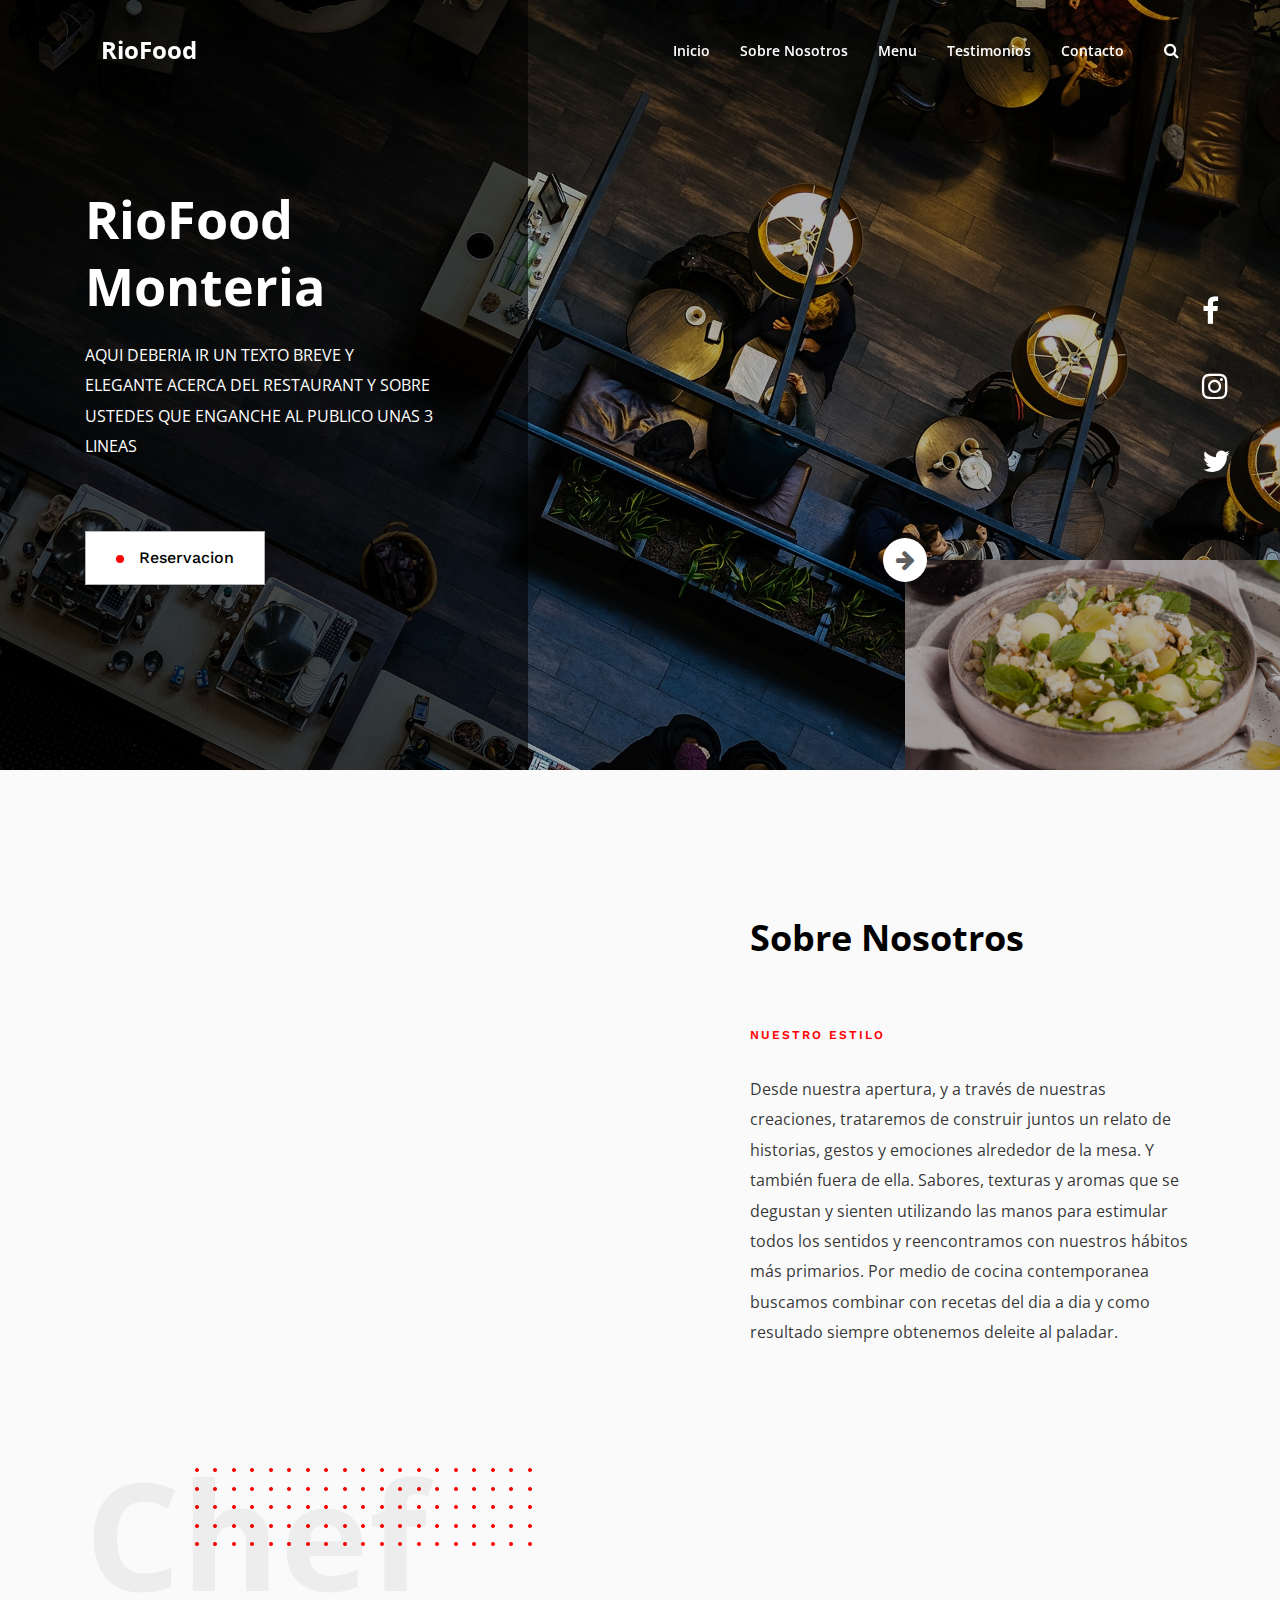
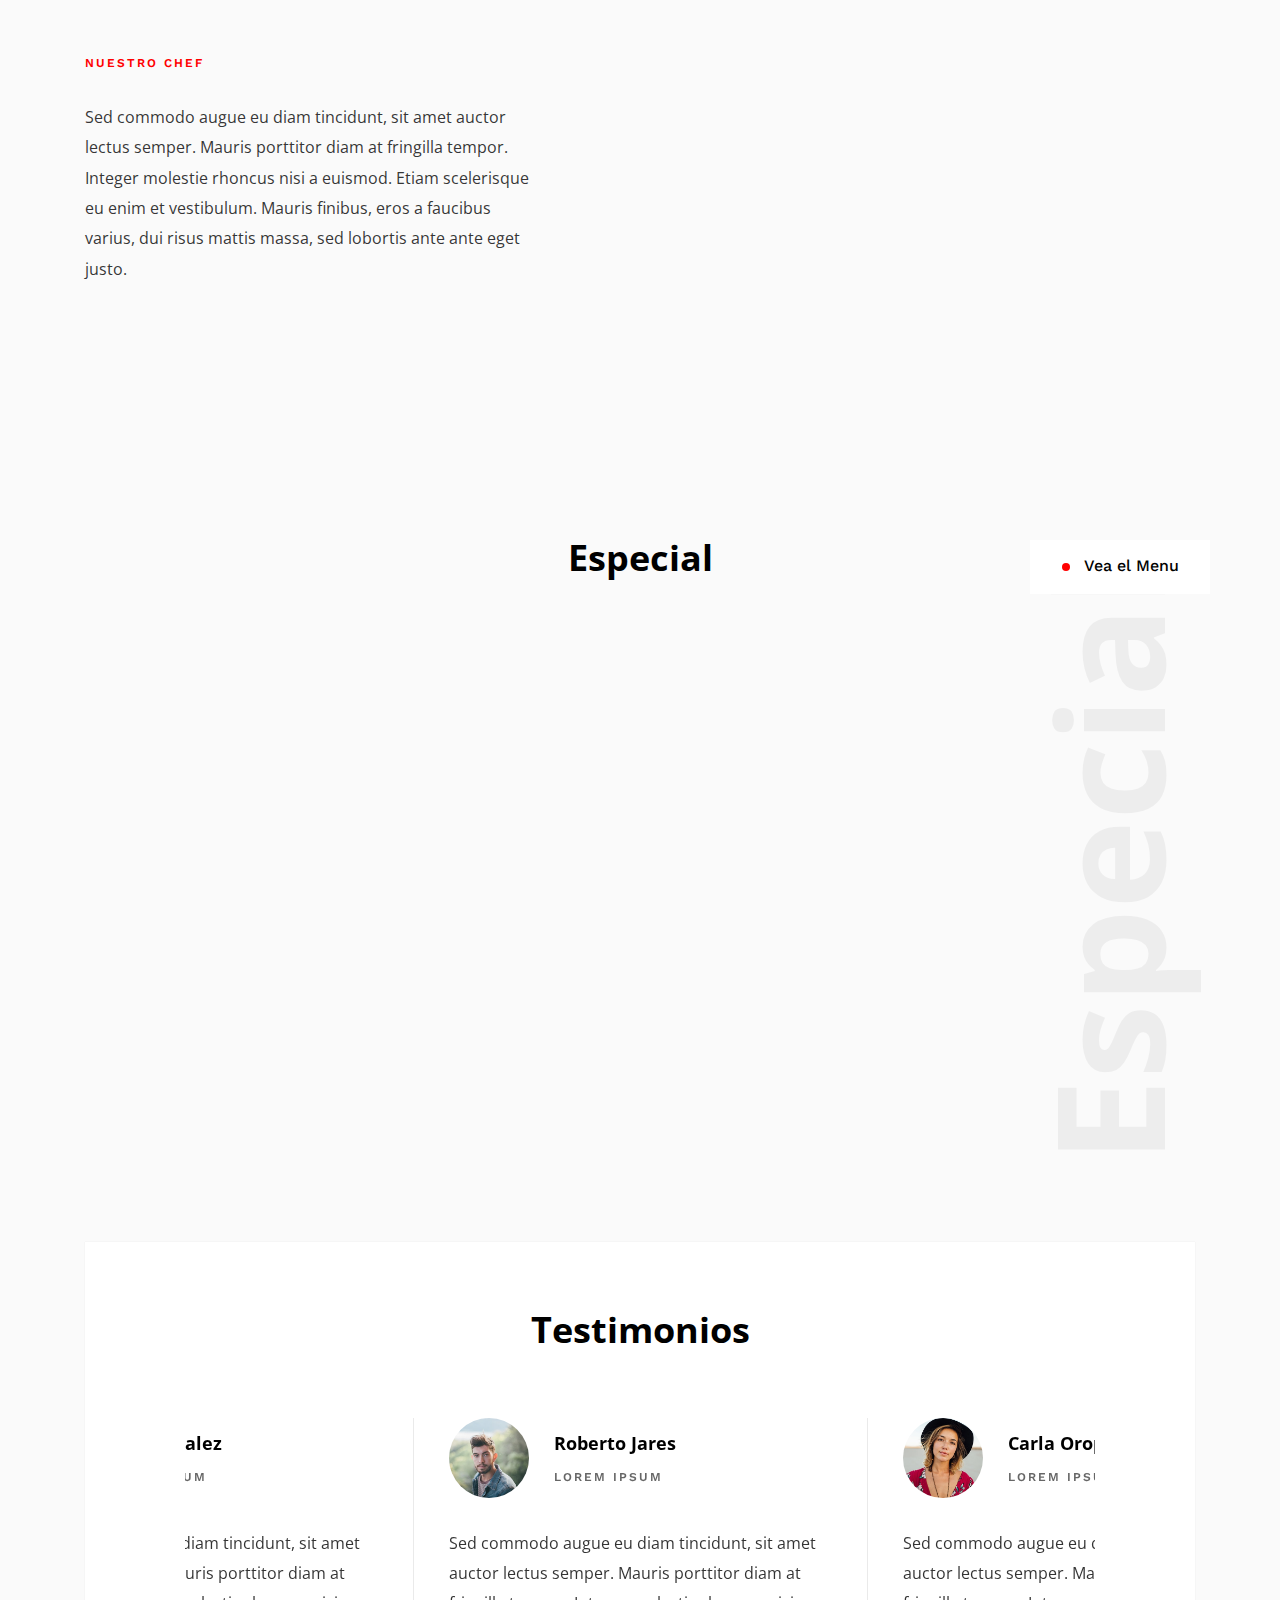
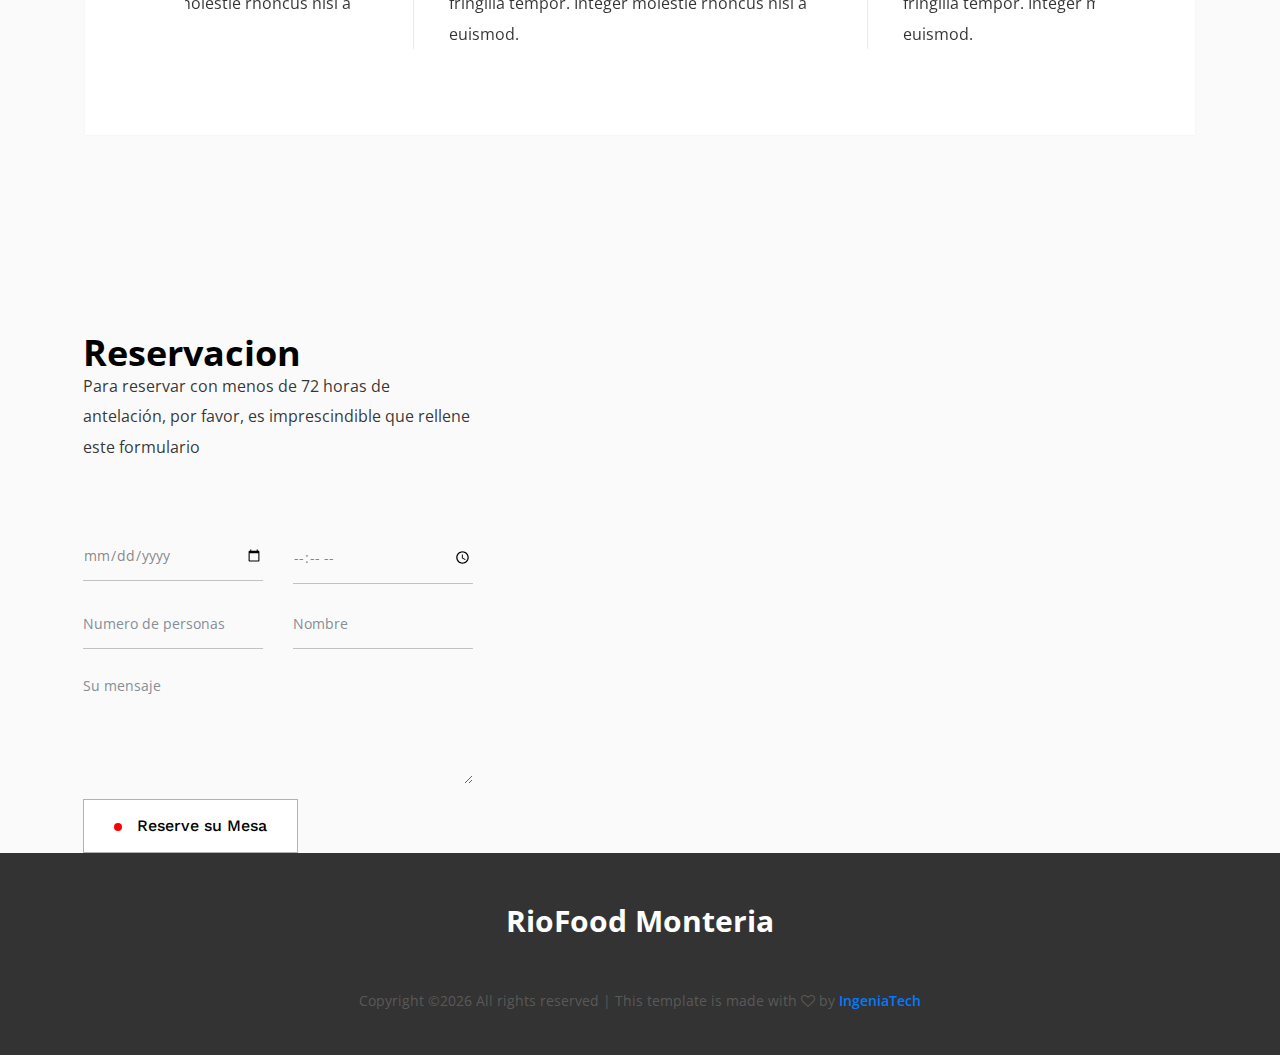
<file: index.html>
<!DOCTYPE html>
<html lang="en">

<head>
    <meta charset="UTF-8">
    <meta name="description" content="">
    <meta http-equiv="X-UA-Compatible" content="IE=edge">
    <meta name="viewport" content="width=device-width, initial-scale=1, shrink-to-fit=no">
    <!-- The above 4 meta tags *must* come first in the head; any other head content must come *after* these tags -->

    <!-- Title -->
    <title>RioFood Monteria - Premium Restaurant </title>

    <!-- Favicon -->
    <link rel="icon" href="img/core-img/favicon.ico">

    <!-- Core Stylesheet -->
    <link href="style.css" rel="stylesheet">

    <!-- Responsive CSS -->
    <link href="css/responsive/responsive.css" rel="stylesheet">

</head>

<body>
    <!-- Preloader -->
    <div id="preloader">
        <div class="caviar-load"></div>
        <div class="preload-icons">
            <img class="preload-1" src="img/core-img/preload-1.png" alt="">
            <img class="preload-2" src="img/core-img/preload-2.png" alt="">
            <img class="preload-3" src="img/core-img/preload-3.png" alt="">
        </div>
    </div>

    <!-- ***** Search Form Area ***** -->
    <div class="caviar-search-form d-flex align-items-center">
        <div class="container">
            <div class="row">
                <div class="col-12">
                    <div class="search-close-btn" id="closeBtn">
                        <i class="pe-7s-close-circle" aria-hidden="true"></i>
                    </div>
                    <form action="#" method="get">
                        <input type="search" name="caviarSearch" id="search" placeholder="Que deseas saber...">
                        <input type="submit" class="d-none" value="submit">
                    </form>
                </div>
            </div>
        </div>
    </div>

    <!-- ***** Header Area Start ***** -->
    <header class="header_area" id="header">
        <div class="container h-100">
            <div class="row h-100">
                <div class="col-12 h-100">
                    <nav class="h-100 navbar navbar-expand-lg align-items-center">
                        <a class="navbar-brand" href="index.html">RioFood</a>
                        <button class="navbar-toggler" type="button" data-toggle="collapse" data-target="#caviarNav" aria-controls="caviarNav" aria-expanded="false" aria-label="Toggle navigation"><span class="fa fa-bars"></span></button>
                        <div class="collapse navbar-collapse" id="caviarNav">
                            <ul class="navbar-nav ml-auto" id="caviarMenu">
                                <li class="nav-item">
                                    <a class="nav-link" href="index.html">Inicio</a>
                                </li>
                                <!--<li class="nav-item dropdown">
                                    <a class="nav-link dropdown-toggle" href="#" id="navbarDropdown" role="button" data-toggle="dropdown" aria-haspopup="true" aria-expanded="false">Pages</a>
                                    <div class="dropdown-menu" aria-labelledby="navbarDropdown">
                                        <a class="dropdown-item" href="index.html">Inicio</a>
                                        <a class="dropdown-item" href="menu.html">Menu</a>
                                        <a class="dropdown-item" href="regular-page.html">Regular Page</a>
                                        <a class="dropdown-item" href="contact.html">Contact</a>
                                    </div>
                                </li>-->
                                <li class="nav-item">
                                    <a class="nav-link" href="regular-page.html">Sobre Nosotros</a>
                                </li>
                                <li class="nav-item">
                                    <a class="nav-link" href="menu.html">Menu</a>
                                </li>
                                
                                <li class="nav-item">
                                    <a class="nav-link" href="#testimonial">Testimonios</a>
                                </li>
                                
                                <li class="nav-item">
                                    <a class="nav-link" href="contact.html">Contacto</a>
                                </li>
                            </ul>
                            <!-- Search Btn -->
                            <div class="caviar-search-btn">
                                <a id="search-btn" href="#"><i class="fa fa-search" aria-hidden="true"></i></a>
                            </div>
                        </div>
                    </nav>
                </div>
            </div>
        </div>
    </header>
    <!-- ***** Header Area End ***** -->

    <!-- ****** Welcome Area Start ****** -->
    <section class="caviar-hero-area" id="home">
        <!-- Welcome Social Info -->
        <div class="welcome-social-info">
            <a href="#"><i class="fa fa-facebook" aria-hidden="true"></i></a>
            <a href="#"><i class="fa fa-instagram" aria-hidden="true"></i></a>
            <a href="#"><i class="fa fa-twitter" aria-hidden="true"></i></a>
        </div>
        <!-- Welcome Slides -->
        <div class="caviar-hero-slides owl-carousel">
            <!-- Single Slides -->
            <div class="single-hero-slides bg-img" style="background-image: url(img/bg-img/hero-1.jpg);">
                <div class="container h-100">
                    <div class="row h-100 align-items-center">
                        <div class="col-11 col-md-6 col-lg-4">
                            <div class="hero-content">
                                <h2>RioFood Monteria</h2>
                                <p>AQUI DEBERIA IR UN TEXTO BREVE Y ELEGANTE ACERCA DEL RESTAURANT Y SOBRE USTEDES QUE ENGANCHE AL PUBLICO    UNAS 3 LINEAS</p>
                                <a href="#reservation" class="btn caviar-btn"><span></span> Reservacion</a>
                            </div>
                        </div>
                    </div>
                </div>
                <!-- Slider Nav -->
                <div class="hero-slides-nav bg-img" style="background-image: url(img/bg-img/hero-2.jpg);"></div>
            </div>
            <!-- Single Slides -->
            <div class="single-hero-slides bg-img" style="background-image: url(img/bg-img/hero-2.jpg);">
                <div class="container h-100">
                    <div class="row h-100 align-items-center">
                        <div class="col-11 col-md-6 col-lg-4">
                            <div class="hero-content">
                                <h2>RioFood Monteria</h2>
                                <p>AQUI DEBERIA IR UN TEXTO BREVE Y ELEGANTE ACERCA DEL RESTAURANT Y SOBRE USTEDES QUE ENGANCHE AL PUBLICO    UNAS 3 LINEAS</p>
                                <a href="#reservation" class="btn caviar-btn"><span></span> Reservacion</a>
                            </div>
                        </div>
                    </div>
                </div>
                <!-- Slider Nav -->
                <div class="hero-slides-nav bg-img" style="background-image: url(img/bg-img/hero-1.jpg);"></div>
            </div>
        </div>
    </section>
    <!-- ****** Welcome Area End ****** -->

    <!-- ****** About Us Area Start ****** -->
    <section class="caviar-about-us-area section-padding-150" id="about">
        <div class="container">
            <!-- About Us Single Area -->
            <div class="row align-items-center">
                <div class="col-12 col-md-6">
                    <div class="about-us-thumbnail wow fadeInUp" data-wow-delay="0.5s">
                        <img src="img/bg-img/about-1.jpg" alt="">
                    </div>
                </div>
                <div class="col-12 col-md-6 col-lg-5 ml-md-auto">
                    <div class="section-heading">
                        <h2>Sobre Nosotros</h2>
                    </div>
                    <div class="about-us-content">
                        <span>Nuestro estilo</span>
                        <p>Desde nuestra apertura, y a través de nuestras creaciones, trataremos de construir juntos un relato de historias, gestos y emociones alrededor de la mesa. Y también fuera de ella. Sabores, texturas y aromas que se degustan y sienten utilizando las manos para estimular todos los sentidos y reencontramos con nuestros hábitos más primarios. Por medio de cocina contemporanea buscamos combinar con recetas del dia a dia y como resultado siempre obtenemos deleite al paladar.</p>
                    </div>
                </div>
            </div>
            <!-- About Us Single Area -->
            <div class="about-us-second-part">
                <div class="row align-items-center pt-200">
                    <div class="col-12 col-md-6 col-lg-5">
                        <div class="about-us-content">
                            <span>Nuestro chef</span>
                            <p>Sed commodo augue eu diam tincidunt, sit amet auctor lectus semper. Mauris porttitor diam at fringilla tempor. Integer molestie rhoncus nisi a euismod. Etiam scelerisque eu enim et vestibulum. Mauris finibus, eros a faucibus varius, dui risus mattis massa, sed lobortis ante ante eget justo.</p>
                        </div>
                    </div>
                    <div class="col-12 col-md-6 ml-md-auto">
                        <div class="about-us-thumbnail wow fadeInUp" data-wow-delay="0.5s">
                            <img src="img/bg-img/about-2.jpg" alt="">
                        </div>
                    </div>
                </div>
            </div>
        </div>
    </section>
    <!-- ****** About Us Area End ****** -->

    <!-- ****** Dish Menu Area Start ****** -->
    <section class="caviar-dish-menu" id="menu">
        <div class="container">
            <div class="row">
                <div class="col-12 menu-heading">
                    <div class="section-heading text-center">
                        <h2>Especial</h2>
                    </div>
                    <!-- btn -->
                    <a href="menu.html" class="btn caviar-btn"><span></span> Vea el Menu</a>
                </div>
            </div>
            <div class="row">
                <div class="col-12 col-sm-6 col-md-4">
                    <div class="caviar-single-dish wow fadeInUp" data-wow-delay="0.5s">
                        <img src="img/menu-img/dish-1.png" alt="">
                        <div class="dish-info">
                            <h6 class="dish-name">Lorem Ipsum Dolor Sit Amet</h6>
                            <p class="dish-price">$1000</p>
                        </div>
                    </div>
                </div>
                <div class="col-12 col-sm-6 col-md-4">
                    <div class="caviar-single-dish wow fadeInUp" data-wow-delay="1s">
                        <img src="img/menu-img/dish-2.png" alt="">
                        <div class="dish-info">
                            <h6 class="dish-name">Lorem Ipsum</h6>
                            <p class="dish-price">$700</p>
                        </div>
                    </div>
                </div>
                <div class="col-12 col-sm-6 col-md-4">
                    <div class="caviar-single-dish wow fadeInUp" data-wow-delay="1.5s">
                        <img src="img/menu-img/dish-3.png" alt="">
                        <div class="dish-info">
                            <h6 class="dish-name">Lorem Ipsum Dolor Sit Amet</h6>
                            <p class="dish-price">$500</p>
                        </div>
                    </div>
                </div>
            </div>
        </div>
    </section>
    <!-- ****** Dish Menu Area End ****** -->

    

    <!-- ****** Testimonials Area Start ****** -->
    <section class="caviar-testimonials-area" id="testimonial">
        <div class="container">
            <div class="row">
                <div class="col-12">
                    <div class="testimonials-content">
                        <div class="section-heading text-center">
                            <h2 name="testimonial">Testimonios</h2>
                        </div>
                        <div class="caviar-testimonials-slides owl-carousel">
                            <!-- Single Testimonial Area -->
                            <div class="single-testimonial">
                                <div class="testimonial-thumb-name d-flex align-items-center">
                                    <img src="img/testimonial-img/3.jpg" alt="">
                                    <div class="tes-name">
                                        <h5>Roberto Jares</h5>
                                        <p>lorem ipsum</p>
                                    </div>
                                </div>
                                <p>Sed commodo augue eu diam tincidunt, sit amet auctor lectus semper. Mauris porttitor diam at fringilla tempor. Integer molestie rhoncus nisi a euismod.</p>
                            </div>
                            <!-- Single Testimonial Area -->
                            <div class="single-testimonial">
                                <div class="testimonial-thumb-name d-flex align-items-center">
                                    <img src="img/testimonial-img/2.jpg" alt="">
                                    <div class="tes-name">
                                        <h5>Carla Oropeza</h5>
                                        <p>lorem ipsum</p>
                                    </div>
                                </div>
                                <p>Sed commodo augue eu diam tincidunt, sit amet auctor lectus semper. Mauris porttitor diam at fringilla tempor. Integer molestie rhoncus nisi a euismod.</p>
                            </div>
                            <!-- Single Testimonial Area -->
                            <div class="single-testimonial">
                                <div class="testimonial-thumb-name d-flex align-items-center">
                                    <img src="img/testimonial-img/1.jpg" alt="">
                                    <div class="tes-name">
                                        <h5>Yuri Gonzalez</h5>
                                        <p>lorem ipsum</p>
                                    </div>
                                </div>
                                <p>Sed commodo augue eu diam tincidunt, sit amet auctor lectus semper. Mauris porttitor diam at fringilla tempor. Integer molestie rhoncus nisi a euismod.</p>
                            </div>
                        </div>
                    </div>
                </div>
            </div>
        </div>
    </section>
    <!-- ****** Testimonials Area End ****** -->

    <!-- ****** Reservation Area Start ****** -->
    <section class="caviar-reservation-area d-md-flex align-items-center" id="reservation">
        <div class="reservation-form-area d-flex justify-content-end">
            <div class="reservation-form">
                <div class="section-heading">
                    <a name="reservation"></a>
                    <h2>Reservacion</h2>
                    <p>Para reservar con menos de 72 horas de antelación, por favor, es imprescindible que rellene este formulario</p>
                </div>
                <form action="#">
                    <div class="row">
                        <div class="col-12 col-lg-6">
                            <input type="date" class="form-control">
                        </div>
                        <div class="col-12 col-lg-6">
                            <input type="time" class="form-control">
                        </div>
                        <div class="col-12 col-lg-6">
                            <input type="text" class="form-control" placeholder="Numero de personas">
                        </div>
                        <div class="col-12 col-lg-6">
                            <input type="text" class="form-control" placeholder="Nombre">
                        </div>
                        <div class="col-12">
                            <textarea name="reservation-message" class="form-control" id="reservationMessage" cols="30" rows="10" placeholder="Su mensaje"></textarea>
                        </div>
                        <div class="col-12">
                            <button type="submit" class="btn caviar-btn"><span></span> Reserve su Mesa</button>
                        </div>
                    </div>
                </form>
            </div>
        </div>
        <div class="reservation-side-thumb wow fadeInRightBig" data-wow-delay="0.5s">
            <img src="img/bg-img/hero-3.jpg" alt="">
        </div>
    </section>
    <!-- ****** Reservation Area End ****** -->

    <!-- ****** Footer Area Start ****** -->
    <footer class="caviar-footer-area">
        <div class="container">
            <div class="row">
                <div class="col-12">
                    <div class="footer-text">
                        <a href="#" class="navbar-brand">RioFood Monteria</a>
                        <!-- Link back to Colorlib can't be removed. Template is licensed under CC BY 3.0. -->
                        <p>Copyright &copy;<script>document.write(new Date().getFullYear());</script> All rights reserved | This template is made with <i class="fa fa-heart-o" aria-hidden="true"></i> by <a href="https://colorlib.com" target="_blank">IngeniaTech</a></p>
                        <!-- Link back to Colorlib can't be removed. Template is licensed under CC BY 3.0. -->
                    </div>
                </div>
            </div>
        </div>
    </footer>
    <!-- ****** Footer Area End ****** -->

    <!-- Jquery-2.2.4 js -->
    <script src="js/jquery/jquery-2.2.4.min.js"></script>
    <!-- Popper js -->
    <script src="js/bootstrap/popper.min.js"></script>
    <!-- Bootstrap-4 js -->
    <script src="js/bootstrap/bootstrap.min.js"></script>
    <!-- All Plugins js -->
    <script src="js/others/plugins.js"></script>
    <!-- Active JS -->
    <script src="js/active.js"></script>
</body>
</file>
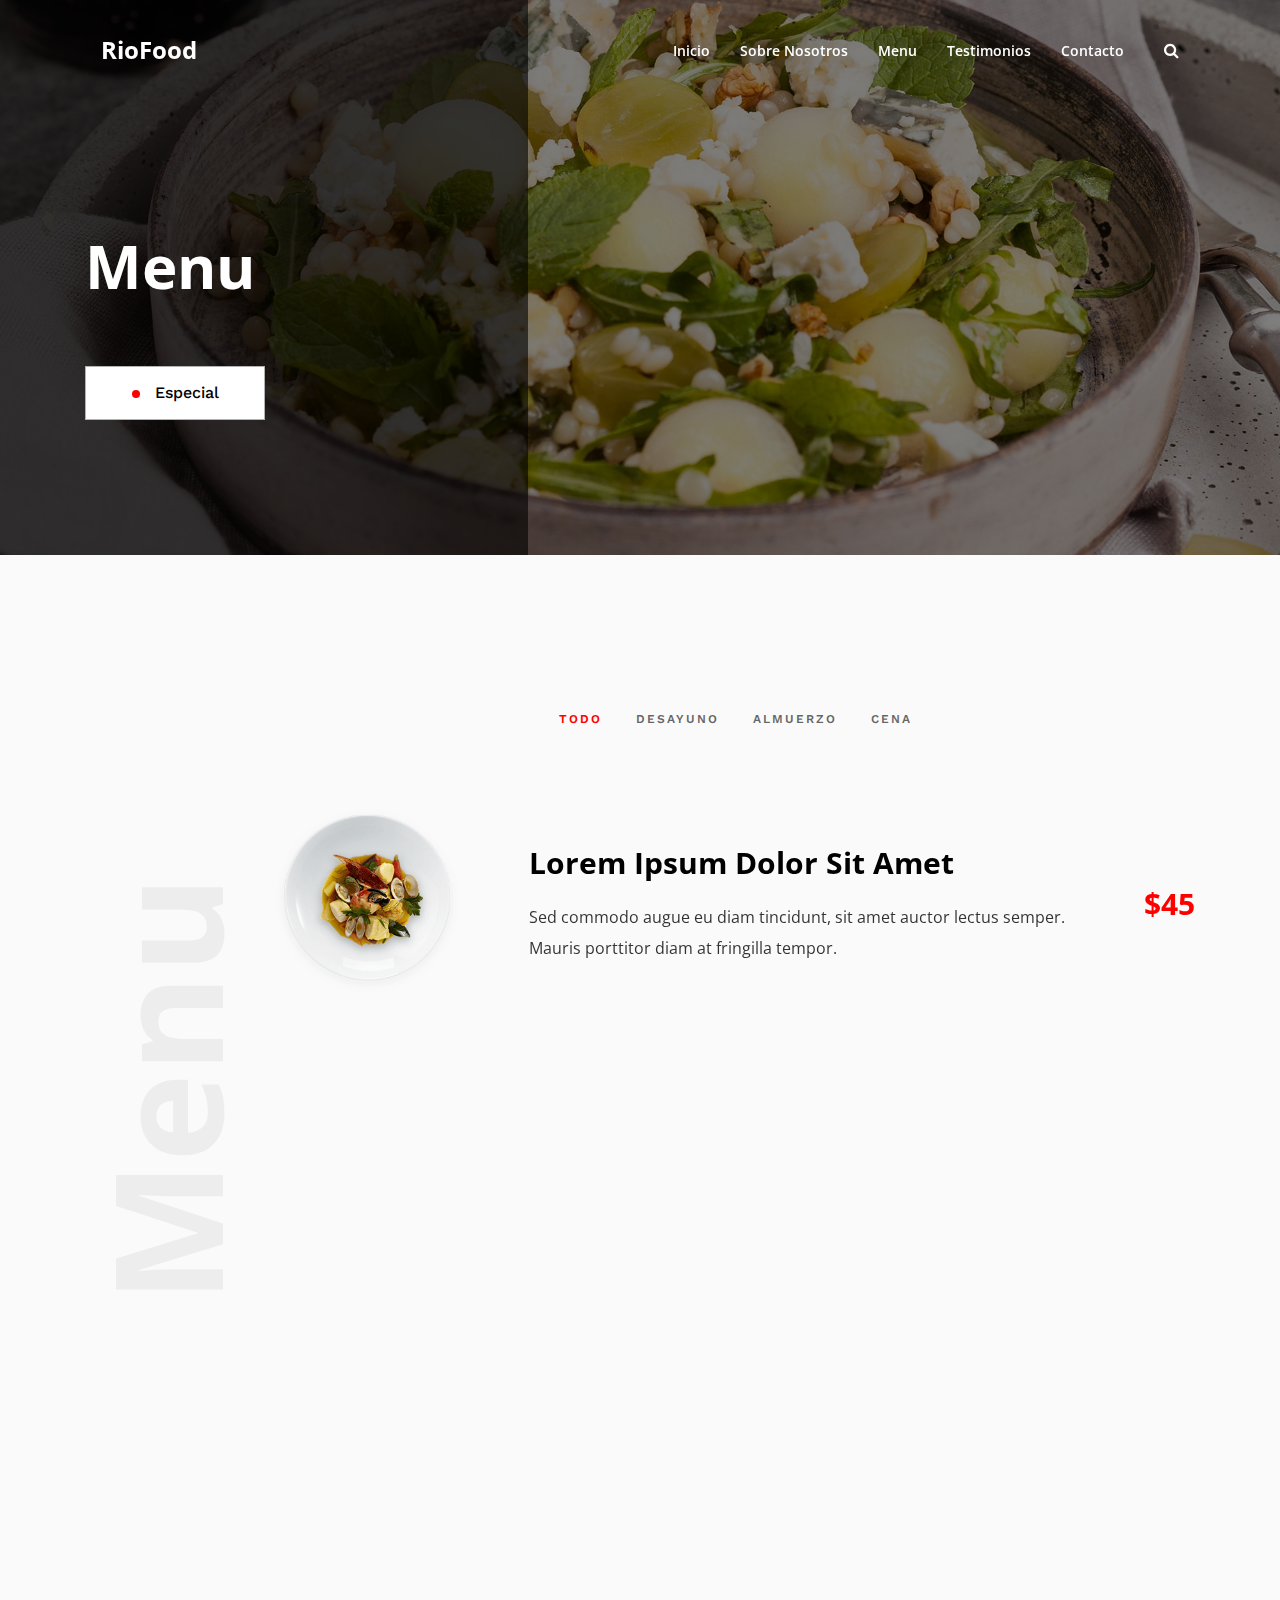
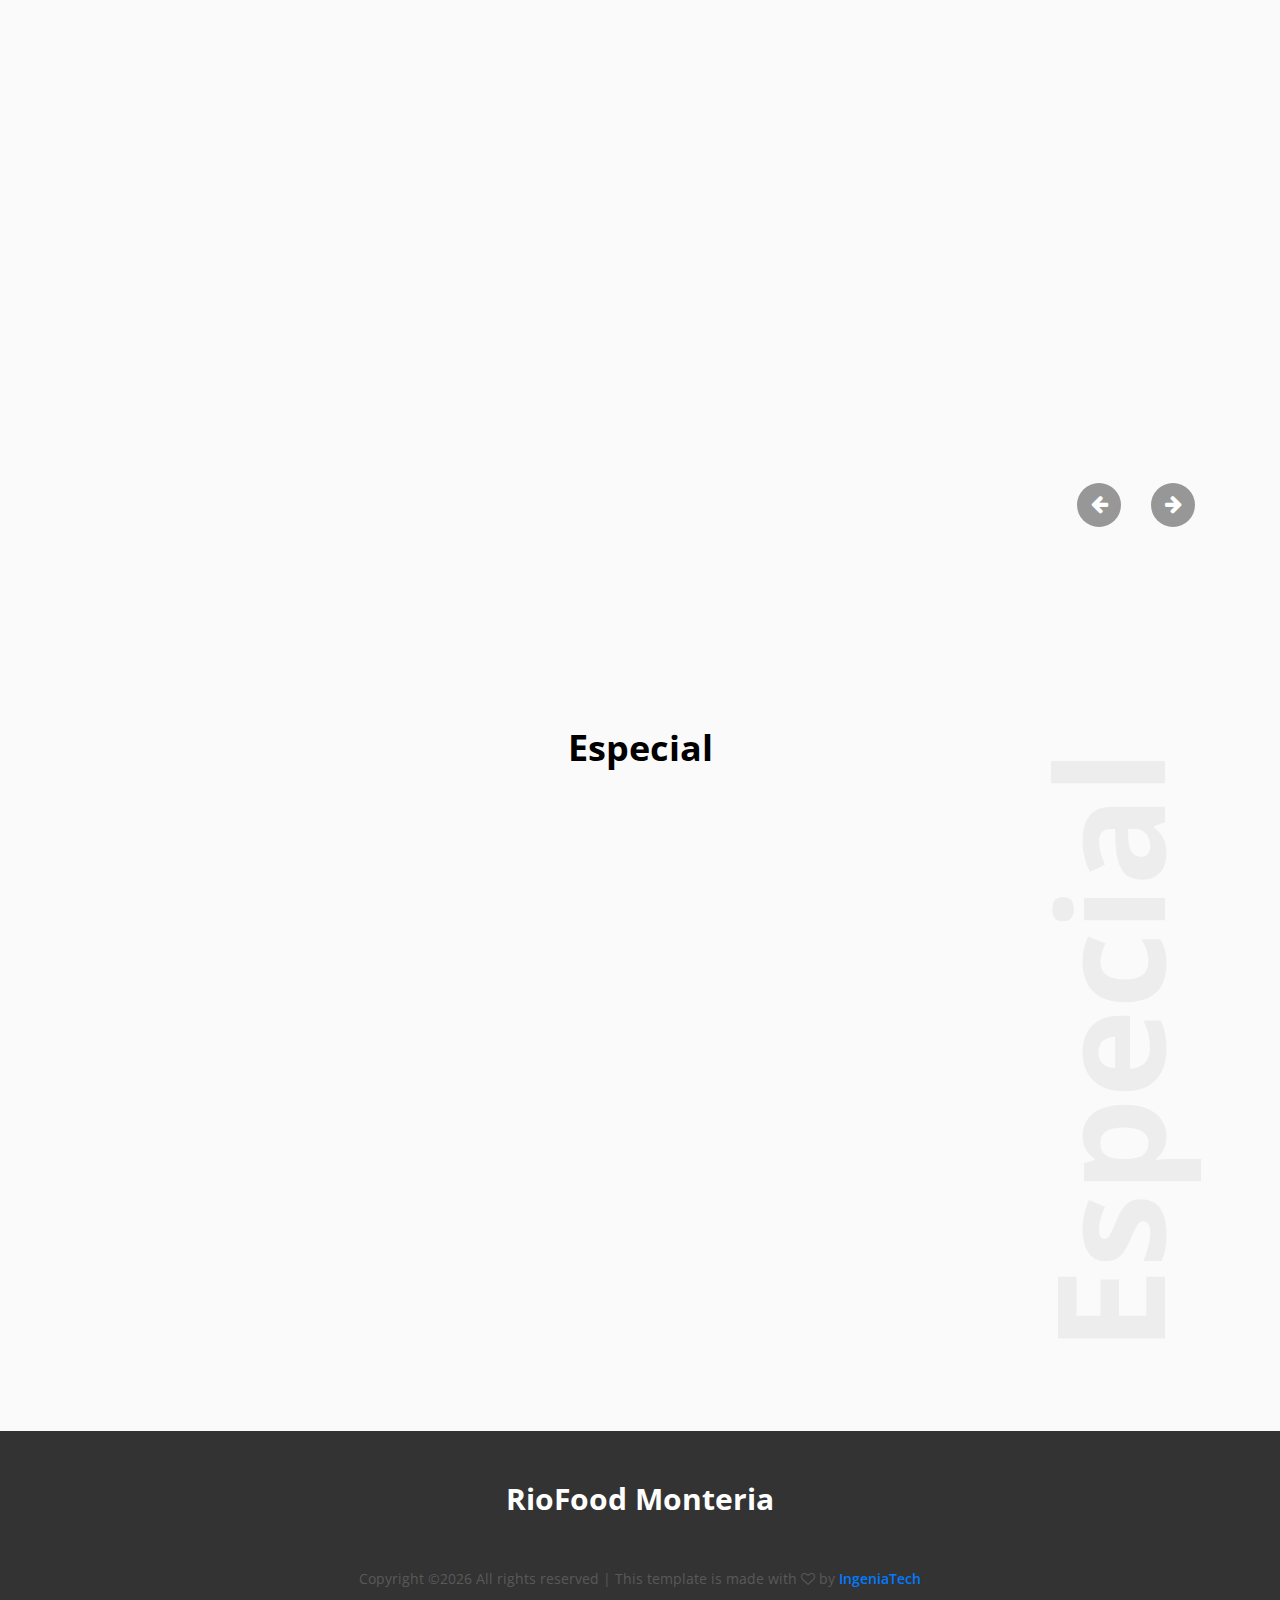
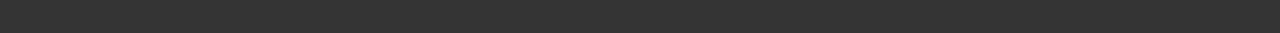
<file: menu.html>
<!DOCTYPE html>
<html lang="en">

<head>
    <meta charset="UTF-8">
    <meta name="description" content="">
    <meta http-equiv="X-UA-Compatible" content="IE=edge">
    <meta name="viewport" content="width=device-width, initial-scale=1, shrink-to-fit=no">
    <!-- The above 4 meta tags *must* come first in the head; any other head content must come *after* these tags -->

    <!-- Title -->
    <title>Caviar - Premium Restaurant Template | Menu</title>

    <!-- Favicon -->
    <link rel="icon" href="img/core-img/favicon.ico">

    <!-- Core Stylesheet -->
    <link href="style.css" rel="stylesheet">

    <!-- Responsive CSS -->
    <link href="css/responsive/responsive.css" rel="stylesheet">

</head>

<body>
    <!-- Preloader -->
    <div id="preloader">
        <div class="caviar-load"></div>
        <div class="preload-icons">
            <img class="preload-1" src="img/core-img/preload-1.png" alt="">
            <img class="preload-2" src="img/core-img/preload-2.png" alt="">
            <img class="preload-3" src="img/core-img/preload-3.png" alt="">
        </div>
    </div>

    <!-- ***** Search Form Area ***** -->
    <div class="caviar-search-form d-flex align-items-center">
        <div class="container">
            <div class="row">
                <div class="col-12">
                    <div class="search-close-btn" id="closeBtn">
                        <i class="pe-7s-close-circle" aria-hidden="true"></i>
                    </div>
                    <form action="#" method="get">
                        <input type="search" name="caviarSearch" id="search" placeholder="Que deseas saber...">
                        <input type="submit" class="d-none" value="submit">
                    </form>
                </div>
            </div>
        </div>
    </div>

    <!-- ***** Header Area Start ***** -->
    <header class="header_area" id="header">
        <div class="container h-100">
            <div class="row h-100">
                <div class="col-12 h-100">
                    <nav class="h-100 navbar navbar-expand-lg align-items-center">
                        <a class="navbar-brand" href="index.html">RioFood</a>
                        <button class="navbar-toggler" type="button" data-toggle="collapse" data-target="#caviarNav" aria-controls="caviarNav" aria-expanded="false" aria-label="Toggle navigation"><span class="fa fa-bars"></span></button>
                        <div class="collapse navbar-collapse" id="caviarNav">
                            <ul class="navbar-nav ml-auto" id="caviarMenu">
                                <li class="nav-item">
                                    <a class="nav-link" href="index.html">Inicio</a>
                                </li>
                                <!--<li class="nav-item dropdown">
                                    <a class="nav-link dropdown-toggle" href="#" id="navbarDropdown" role="button" data-toggle="dropdown" aria-haspopup="true" aria-expanded="false">Pages</a>
                                    <div class="dropdown-menu" aria-labelledby="navbarDropdown">
                                        <a class="dropdown-item" href="index.html">Home</a>
                                        <a class="dropdown-item" href="menu.html">Menu</a>
                                        <a class="dropdown-item" href="regular-page.html">Regular Page</a>
                                        <a class="dropdown-item" href="contact.html">Contact</a>
                                    </div>
                                </li>-->
                                <li class="nav-item">
                                    <a class="nav-link" href="regular-page.html">Sobre Nosotros</a>
                                </li>
                                <li class="nav-item">
                                    <a class="nav-link" href="menu.html">Menu</a>
                                </li>
                                
                                <li class="nav-item">
                                    <a class="nav-link" href="testimonios.html">Testimonios</a>
                                </li>
                                
                                <li class="nav-item">
                                    <a class="nav-link" href="contact.html">Contacto</a>
                                </li>
                            </ul>
                            <!-- Search Btn -->
                            <div class="caviar-search-btn">
                                <a id="search-btn" href="#"><i class="fa fa-search" aria-hidden="true"></i></a>
                            </div>
                        </div>
                    </nav>
                </div>
            </div>
        </div>
    </header>
    <!-- ***** Header Area End ***** -->

    <!-- ***** Breadcumb Area Start ***** -->
    <div class="breadcumb-area bg-img bg-overlay" style="background-image: url(img/bg-img/hero-2.jpg)">
        <div class="container h-100">
            <div class="row h-100 align-items-center">
                <div class="col-12">
                    <div class="breadcumb-content">
                        <h2>Menu</h2>
                        <a href="#menu" id="menubtn" class="btn caviar-btn"><span></span> Especial</a>
                    </div>
                </div>
            </div>
        </div>
    </div>
    <!-- ***** Breadcumb Area End ***** -->

    <!-- ***** Menu Area Start ***** -->
    <div class="caviar-food-menu section-padding-150 clearfix">
        <div class="container">
            <div class="row">
                <div class="col-2">
                    <div class="food-menu-title">
                        <h2>Menu</h2>
                    </div>
                </div>

                <div class="col-10">
                    <div class="caviar-projects-menu">
                        <div class="text-center portfolio-menu">
                            <button class="active" data-filter="*">Todo</button>
                            <button data-filter=".breakfast">Desayuno</button>
                            <button data-filter=".lunch">Almuerzo</button>
                            <button data-filter=".dinner">Cena</button>
                        </div>
                    </div>

                    <div class="caviar-menu-slides owl-carousel clearfix">

                        <div class="caviar-portfolio clearfix">
                            <!-- Single Gallery Item -->
                            <div class="single_menu_item breakfast wow fadeInUp">
                                <div class="d-sm-flex align-items-center">
                                    <div class="dish-thumb">
                                        <img src="img/menu-img/dish-1.png" alt="">
                                    </div>
                                    <div class="dish-description">
                                        <h3>Lorem Ipsum Dolor Sit Amet</h3>
                                        <p>Sed commodo augue eu diam tincidunt, sit amet auctor lectus semper. Mauris porttitor diam at fringilla tempor.</p>
                                    </div>
                                    <div class="dish-value">
                                        <h3>$45</h3>
                                    </div>
                                </div>
                            </div>
                            <!-- Single Gallery Item -->
                            <div class="single_menu_item breakfast dinner wow fadeInUp">
                                <div class="d-sm-flex align-items-center">
                                    <div class="dish-thumb">
                                        <img src="img/menu-img/dish-2.png" alt="">
                                    </div>
                                    <div class="dish-description">
                                        <h3>Lorem Ipsum Dolor Sit Amet</h3>
                                        <p>Sed commodo augue eu diam tincidunt, sit amet auctor lectus semper. Mauris porttitor diam at fringilla tempor.</p>
                                    </div>
                                    <div class="dish-value">
                                        <h3>$45</h3>
                                    </div>
                                </div>
                            </div>
                            <!-- Single Gallery Item -->
                            <div class="single_menu_item lunch wow fadeInUp">
                                <div class="d-sm-flex align-items-center">
                                    <div class="dish-thumb">
                                        <img src="img/menu-img/dish-3.png" alt="">
                                    </div>
                                    <div class="dish-description">
                                        <h3>Lorem Ipsum Dolor Sit Amet</h3>
                                        <p>Sed commodo augue eu diam tincidunt, sit amet auctor lectus semper. Mauris porttitor diam at fringilla tempor.</p>
                                    </div>
                                    <div class="dish-value">
                                        <h3>$45</h3>
                                    </div>
                                </div>
                            </div>
                            <!-- Single Gallery Item -->
                            <div class="single_menu_item lunch wow fadeInUp">
                                <div class="d-sm-flex align-items-center">
                                    <div class="dish-thumb">
                                        <img src="img/menu-img/dish-1.png" alt="">
                                    </div>
                                    <div class="dish-description">
                                        <h3>Lorem Ipsum Dolor Sit Amet</h3>
                                        <p>Sed commodo augue eu diam tincidunt, sit amet auctor lectus semper. Mauris porttitor diam at fringilla tempor.</p>
                                    </div>
                                    <div class="dish-value">
                                        <h3>$45</h3>
                                    </div>
                                </div>
                            </div>
                            <!-- Single Gallery Item -->
                            <div class="single_menu_item dinner wow fadeInUp">
                                <div class="d-sm-flex align-items-center">
                                    <div class="dish-thumb">
                                        <img src="img/menu-img/dish-2.png" alt="">
                                    </div>
                                    <div class="dish-description">
                                        <h3>Lorem Ipsum Dolor Sit Amet</h3>
                                        <p>Sed commodo augue eu diam tincidunt, sit amet auctor lectus semper. Mauris porttitor diam at fringilla tempor.</p>
                                    </div>
                                    <div class="dish-value">
                                        <h3>$45</h3>
                                    </div>
                                </div>
                            </div>
                        </div>

                        <div class="caviar-portfolio clearfix">
                            <!-- Single Gallery Item -->
                            <div class="single_menu_item breakfast wow fadeInUp">
                                <div class="d-sm-flex align-items-center">
                                    <div class="dish-thumb">
                                        <img src="img/menu-img/dish-1.png" alt="">
                                    </div>
                                    <div class="dish-description">
                                        <h3>Lorem Ipsum Dolor Sit Amet</h3>
                                        <p>Sed commodo augue eu diam tincidunt, sit amet auctor lectus semper. Mauris porttitor diam at fringilla tempor.</p>
                                    </div>
                                    <div class="dish-value">
                                        <h3>$45</h3>
                                    </div>
                                </div>
                            </div>
                            <!-- Single Gallery Item -->
                            <div class="single_menu_item breakfast dinner wow fadeInUp">
                                <div class="d-sm-flex align-items-center">
                                    <div class="dish-thumb">
                                        <img src="img/menu-img/dish-2.png" alt="">
                                    </div>
                                    <div class="dish-description">
                                        <h3>Lorem Ipsum Dolor Sit Amet</h3>
                                        <p>Sed commodo augue eu diam tincidunt, sit amet auctor lectus semper. Mauris porttitor diam at fringilla tempor.</p>
                                    </div>
                                    <div class="dish-value">
                                        <h3>$45</h3>
                                    </div>
                                </div>
                            </div>
                            <!-- Single Gallery Item -->
                            <div class="single_menu_item lunch wow fadeInUp">
                                <div class="d-sm-flex align-items-center">
                                    <div class="dish-thumb">
                                        <img src="img/menu-img/dish-3.png" alt="">
                                    </div>
                                    <div class="dish-description">
                                        <h3>Lorem Ipsum Dolor Sit Amet</h3>
                                        <p>Sed commodo augue eu diam tincidunt, sit amet auctor lectus semper. Mauris porttitor diam at fringilla tempor.</p>
                                    </div>
                                    <div class="dish-value">
                                        <h3>$45</h3>
                                    </div>
                                </div>
                            </div>
                            <!-- Single Gallery Item -->
                            <div class="single_menu_item lunch wow fadeInUp">
                                <div class="d-sm-flex align-items-center">
                                    <div class="dish-thumb">
                                        <img src="img/menu-img/dish-1.png" alt="">
                                    </div>
                                    <div class="dish-description">
                                        <h3>Lorem Ipsum Dolor Sit Amet</h3>
                                        <p>Sed commodo augue eu diam tincidunt, sit amet auctor lectus semper. Mauris porttitor diam at fringilla tempor.</p>
                                    </div>
                                    <div class="dish-value">
                                        <h3>$45</h3>
                                    </div>
                                </div>
                            </div>
                            <!-- Single Gallery Item -->
                            <div class="single_menu_item dinner wow fadeInUp">
                                <div class="d-sm-flex align-items-center">
                                    <div class="dish-thumb">
                                        <img src="img/menu-img/dish-2.png" alt="">
                                    </div>
                                    <div class="dish-description">
                                        <h3>Lorem Ipsum Dolor Sit Amet</h3>
                                        <p>Sed commodo augue eu diam tincidunt, sit amet auctor lectus semper. Mauris porttitor diam at fringilla tempor.</p>
                                    </div>
                                    <div class="dish-value">
                                        <h3>$45</h3>
                                    </div>
                                </div>
                            </div>
                        </div>

                        <div class="caviar-portfolio clearfix">
                            <!-- Single Gallery Item -->
                            <div class="single_menu_item breakfast wow fadeInUp">
                                <div class="d-sm-flex align-items-center">
                                    <div class="dish-thumb">
                                        <img src="img/menu-img/dish-1.png" alt="">
                                    </div>
                                    <div class="dish-description">
                                        <h3>Lorem Ipsum Dolor Sit Amet</h3>
                                        <p>Sed commodo augue eu diam tincidunt, sit amet auctor lectus semper. Mauris porttitor diam at fringilla tempor.</p>
                                    </div>
                                    <div class="dish-value">
                                        <h3>$45</h3>
                                    </div>
                                </div>
                            </div>
                            <!-- Single Gallery Item -->
                            <div class="single_menu_item breakfast dinner wow fadeInUp">
                                <div class="d-sm-flex align-items-center">
                                    <div class="dish-thumb">
                                        <img src="img/menu-img/dish-2.png" alt="">
                                    </div>
                                    <div class="dish-description">
                                        <h3>Lorem Ipsum Dolor Sit Amet</h3>
                                        <p>Sed commodo augue eu diam tincidunt, sit amet auctor lectus semper. Mauris porttitor diam at fringilla tempor.</p>
                                    </div>
                                    <div class="dish-value">
                                        <h3>$45</h3>
                                    </div>
                                </div>
                            </div>
                            <!-- Single Gallery Item -->
                            <div class="single_menu_item lunch wow fadeInUp">
                                <div class="d-sm-flex align-items-center">
                                    <div class="dish-thumb">
                                        <img src="img/menu-img/dish-3.png" alt="">
                                    </div>
                                    <div class="dish-description">
                                        <h3>Lorem Ipsum Dolor Sit Amet</h3>
                                        <p>Sed commodo augue eu diam tincidunt, sit amet auctor lectus semper. Mauris porttitor diam at fringilla tempor.</p>
                                    </div>
                                    <div class="dish-value">
                                        <h3>$45</h3>
                                    </div>
                                </div>
                            </div>
                            <!-- Single Gallery Item -->
                            <div class="single_menu_item lunch wow fadeInUp">
                                <div class="d-sm-flex align-items-center">
                                    <div class="dish-thumb">
                                        <img src="img/menu-img/dish-1.png" alt="">
                                    </div>
                                    <div class="dish-description">
                                        <h3>Lorem Ipsum Dolor Sit Amet</h3>
                                        <p>Sed commodo augue eu diam tincidunt, sit amet auctor lectus semper. Mauris porttitor diam at fringilla tempor.</p>
                                    </div>
                                    <div class="dish-value">
                                        <h3>$45</h3>
                                    </div>
                                </div>
                            </div>
                            <!-- Single Gallery Item -->
                            <div class="single_menu_item dinner wow fadeInUp">
                                <div class="d-sm-flex align-items-center">
                                    <div class="dish-thumb">
                                        <img src="img/menu-img/dish-2.png" alt="">
                                    </div>
                                    <div class="dish-description">
                                        <h3>Lorem Ipsum Dolor Sit Amet</h3>
                                        <p>Sed commodo augue eu diam tincidunt, sit amet auctor lectus semper. Mauris porttitor diam at fringilla tempor.</p>
                                    </div>
                                    <div class="dish-value">
                                        <h3>$45</h3>
                                    </div>
                                </div>
                            </div>
                        </div>
                    </div>

                </div>
            </div>
        </div>
    </div>
    <!-- ***** Menu Area End ***** -->

    <!-- ***** Special Menu Area Start ***** -->
    <section class="caviar-dish-menu clearfix" id="menu">
        <div class="container">
            <div class="row">
                <div class="col-12 menu-heading">
                    <div class="section-heading text-center">
                        <h2>Especial</h2>
                    </div>
                </div>
            </div>
            <div class="row">
                <div class="col-12 col-sm-6 col-md-4">
                    <div class="caviar-single-dish wow fadeInUp" data-wow-delay="0.5s">
                        <img src="img/menu-img/dish-1.png" alt="">
                        <div class="dish-info">
                            <h6 class="dish-name">Lorem Ipsum Dolor Sit Amet</h6>
                            <p class="dish-price">$45</p>
                        </div>
                    </div>
                </div>
                <div class="col-12 col-sm-6 col-md-4">
                    <div class="caviar-single-dish wow fadeInUp" data-wow-delay="1s">
                        <img src="img/menu-img/dish-2.png" alt="">
                        <div class="dish-info">
                            <h6 class="dish-name">Lorem Ipsum</h6>
                            <p class="dish-price">$45</p>
                        </div>
                    </div>
                </div>
                <div class="col-12 col-sm-6 col-md-4">
                    <div class="caviar-single-dish wow fadeInUp" data-wow-delay="1.5s">
                        <img src="img/menu-img/dish-3.png" alt="">
                        <div class="dish-info">
                            <h6 class="dish-name">Lorem Ipsum Dolor Sit Amet</h6>
                            <p class="dish-price">$45</p>
                        </div>
                    </div>
                </div>
            </div>
        </div>
    </section>
    <!-- ***** Special Menu Area End ***** -->

    <!-- ***** Footer Area Start ***** -->
    <footer class="caviar-footer-area">
        <div class="container">
            <div class="row">
                <div class="col-12">
                    <div class="footer-text">
                            <a href="#" class="navbar-brand">RioFood Monteria</a>
                            <!-- Link back to Colorlib can't be removed. Template is licensed under CC BY 3.0. -->
                            <p>Copyright &copy;<script>document.write(new Date().getFullYear());</script> All rights reserved | This template is made with <i class="fa fa-heart-o" aria-hidden="true"></i> by <a href="https://colorlib.com" target="_blank">IngeniaTech</a></p>
                        <!-- Link back to Colorlib can't be removed. Template is licensed under CC BY 3.0. -->
                    </div>
                </div>
            </div>
        </div>
    </footer>
    <!-- ***** Footer Area Start ***** -->

    <!-- jQuery-2.2.4 js -->
    <script src="js/jquery/jquery-2.2.4.min.js"></script>
    <!-- Popper js -->
    <script src="js/bootstrap/popper.min.js"></script>
    <!-- Bootstrap js -->
    <script src="js/bootstrap/bootstrap.min.js"></script>
    <!-- All Plugins js -->
    <script src="js/others/plugins.js"></script>
    <!-- Active js -->
    <script src="js/active.js"></script>
</body>
</file>
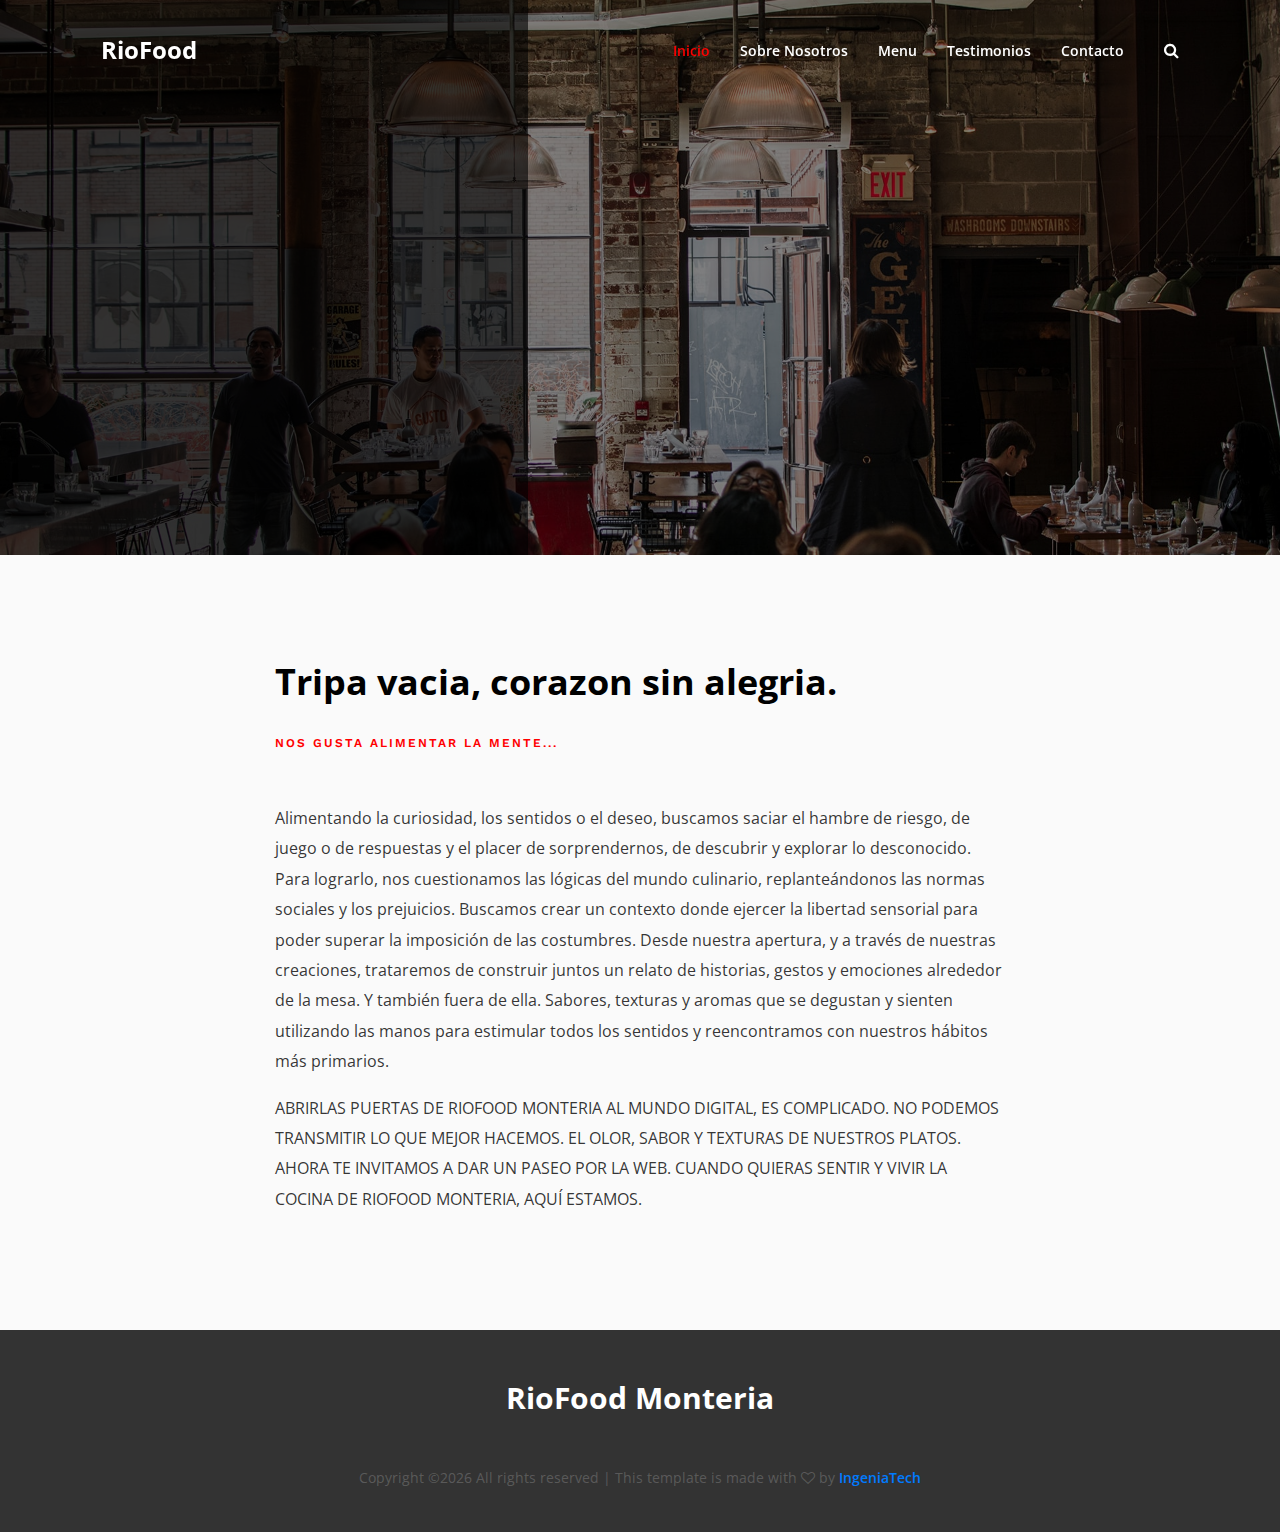
<file: regular-page.html>
<!DOCTYPE html>
<html lang="en">

<head>
    <meta charset="UTF-8">
    <meta name="description" content="">
    <meta http-equiv="X-UA-Compatible" content="IE=edge">
    <meta name="viewport" content="width=device-width, initial-scale=1, shrink-to-fit=no">
    <!-- The above 4 meta tags *must* come first in the head; any other head content must come *after* these tags -->

    <!-- Title -->
    <title>RioFood Monteria - Premium Restaurant</title>

    <!-- Favicon -->
    <link rel="icon" href="img/core-img/favicon.ico">

    <!-- Core Stylesheet -->
    <link href="style.css" rel="stylesheet">

    <!-- Responsive CSS -->
    <link href="css/responsive/responsive.css" rel="stylesheet">

</head>

<body>
    <!-- Preloader -->
    <div id="preloader">
        <div class="caviar-load"></div>
        <div class="preload-icons">
            <img class="preload-1" src="img/core-img/preload-1.png" alt="">
            <img class="preload-2" src="img/core-img/preload-2.png" alt="">
            <img class="preload-3" src="img/core-img/preload-3.png" alt="">
        </div>
    </div>

    <!-- ***** Search Form Area ***** -->
    <div class="caviar-search-form d-flex align-items-center">
        <div class="container">
            <div class="row">
                <div class="col-12">
                    <div class="search-close-btn" id="closeBtn">
                        <i class="pe-7s-close-circle" aria-hidden="true"></i>
                    </div>
                    <form action="#" method="get">
                        <input type="search" name="caviarSearch" id="search" placeholder="Que deseas saber...">
                        <input type="submit" class="d-none" value="submit">
                    </form>
                </div>
            </div>
        </div>
    </div>

    <!-- ***** Header Area Start ***** -->
    <header class="header_area" id="header">
        <div class="container h-100">
            <div class="row h-100">
                <div class="col-12 h-100">
                    <nav class="h-100 navbar navbar-expand-lg align-items-center">
                        <a class="navbar-brand" href="index.html">RioFood</a>
                        <button class="navbar-toggler" type="button" data-toggle="collapse" data-target="#caviarNav" aria-controls="caviarNav" aria-expanded="false" aria-label="Toggle navigation"><span class="fa fa-bars"></span></button>
                        <div class="collapse navbar-collapse" id="caviarNav">
                            <ul class="navbar-nav ml-auto" id="caviarMenu">
                                <li class="nav-item active">
                                    <a class="nav-link" href="index.html">Inicio</a>
                                </li>
                               <!-- <li class="nav-item dropdown">
                                    <a class="nav-link dropdown-toggle" href="#" id="navbarDropdown" role="button" data-toggle="dropdown" aria-haspopup="true" aria-expanded="false">Pages</a>
                                    <div class="dropdown-menu" aria-labelledby="navbarDropdown">
                                        <a class="dropdown-item" href="index.html">Home</a>
                                        <a class="dropdown-item" href="menu.html">Menu</a>
                                        <a class="dropdown-item" href="regular-page.html">Regular Page</a>
                                        <a class="dropdown-item" href="contact.html">Contact</a>
                                    </div>
                                </li>-->
                                <li class="nav-item">
                                    <a class="nav-link" href="regular-page.html">Sobre Nosotros</a>
                                </li>
                                <li class="nav-item">
                                    <a class="nav-link" href="menu.html">Menu</a>
                                </li>
                                
                                <li class="nav-item">
                                    <a class="nav-link" href="testimonios.html">Testimonios</a>
                                </li>
                                
                                <li class="nav-item">
                                    <a class="nav-link" href="contact.html">Contacto</a>
                                </li>
                            </ul>
                            <!-- Search Btn -->
                            <div class="caviar-search-btn">
                                <a id="search-btn" href="#"><i class="fa fa-search" aria-hidden="true"></i></a>
                            </div>
                        </div>
                    </nav>
                </div>
            </div>
        </div>
    </header>
    <!-- ***** Header Area End ***** -->

    <!-- ***** Breadcumb Area Start ***** -->
    <div class="breadcumb-area bg-img bg-overlay" style="background-image: url(img/bg-img/hero-5.jpg)">
        <div class="container h-100">
            <div class="row h-100 align-items-center">
                <div class="col-12">
                    <div class="breadcumb-content"></div>
                </div>
            </div>
        </div>
    </div>
    <!-- ***** Breadcumb Area End ***** -->

    <!-- ***** Regular Page Area Start ***** -->
    <section class="caviar-regular-page section-padding-100">
        <div class="container">
            <div class="row justify-content-center">
                <div class="col-12 col-md-8">
                    <div class="regular-page-content">
                        <div class="post-title">
                            <h2>Tripa vacia, corazon sin alegria.</h2>
                            <a>Nos gusta alimentar la mente...</a>
                        </div>
                        <div class="post-content">
                             <p>Alimentando la curiosidad, los sentidos o el deseo, buscamos saciar el hambre de riesgo, de juego o de respuestas y el placer de sorprendernos, de descubrir y explorar lo desconocido.
                             Para lograrlo, nos cuestionamos las lógicas del mundo culinario, replanteándonos las normas sociales y los prejuicios.                              Buscamos crear un contexto donde ejercer la libertad sensorial para poder superar la imposición de las costumbres.
                             Desde nuestra apertura, y a través de nuestras creaciones, trataremos de construir juntos un relato de historias, gestos y                              emociones alrededor de la mesa. Y también fuera de ella. Sabores, texturas y aromas que se degustan y sienten utilizando                              las manos para estimular todos los sentidos y reencontramos con nuestros hábitos más primarios.
</p>
                        </div>
                        <div class="post-content">
                             <p>
                                 ABRIRLAS PUERTAS DE RIOFOOD MONTERIA AL MUNDO DIGITAL, ES COMPLICADO. NO PODEMOS TRANSMITIR LO QUE MEJOR HACEMOS. EL OLOR, SABOR Y TEXTURAS DE NUESTROS PLATOS. AHORA TE INVITAMOS A DAR UN PASEO POR LA WEB. CUANDO QUIERAS SENTIR Y VIVIR LA COCINA DE RIOFOOD MONTERIA, AQUÍ ESTAMOS.
                             </p>
                        </div>
                    </div>
                </div>
            </div>
        </div>
    </section>
    <!-- ***** Regular Page Area End ***** -->

    <!-- ***** Footer Area Start ***** -->
    <footer class="caviar-footer-area">
        <div class="container">
            <div class="row">
                <div class="col-12">
                    <div class="footer-text">
                            <a href="#" class="navbar-brand">RioFood Monteria</a>
                            <!-- Link back to Colorlib can't be removed. Template is licensed under CC BY 3.0. -->
                            <p>Copyright &copy;<script>document.write(new Date().getFullYear());</script> All rights reserved | This template is made with <i class="fa fa-heart-o" aria-hidden="true"></i> by <a href="https://colorlib.com" target="_blank">IngeniaTech</a></p>
                        <!-- Link back to Colorlib can't be removed. Template is licensed under CC BY 3.0. -->
                    </div>
                </div>
            </div>
        </div>
    </footer>
    <!-- ***** Footer Area End ***** -->

    <!-- jQuery-2.2.4 js -->
    <script src="js/jquery/jquery-2.2.4.min.js"></script>
    <!-- Popper js -->
    <script src="js/bootstrap/popper.min.js"></script>
    <!-- Bootstrap js -->
    <script src="js/bootstrap/bootstrap.min.js"></script>
    <!-- All Plugins js -->
    <script src="js/others/plugins.js"></script>
    <!-- Active js -->
    <script src="js/active.js"></script>
</body>
</file>
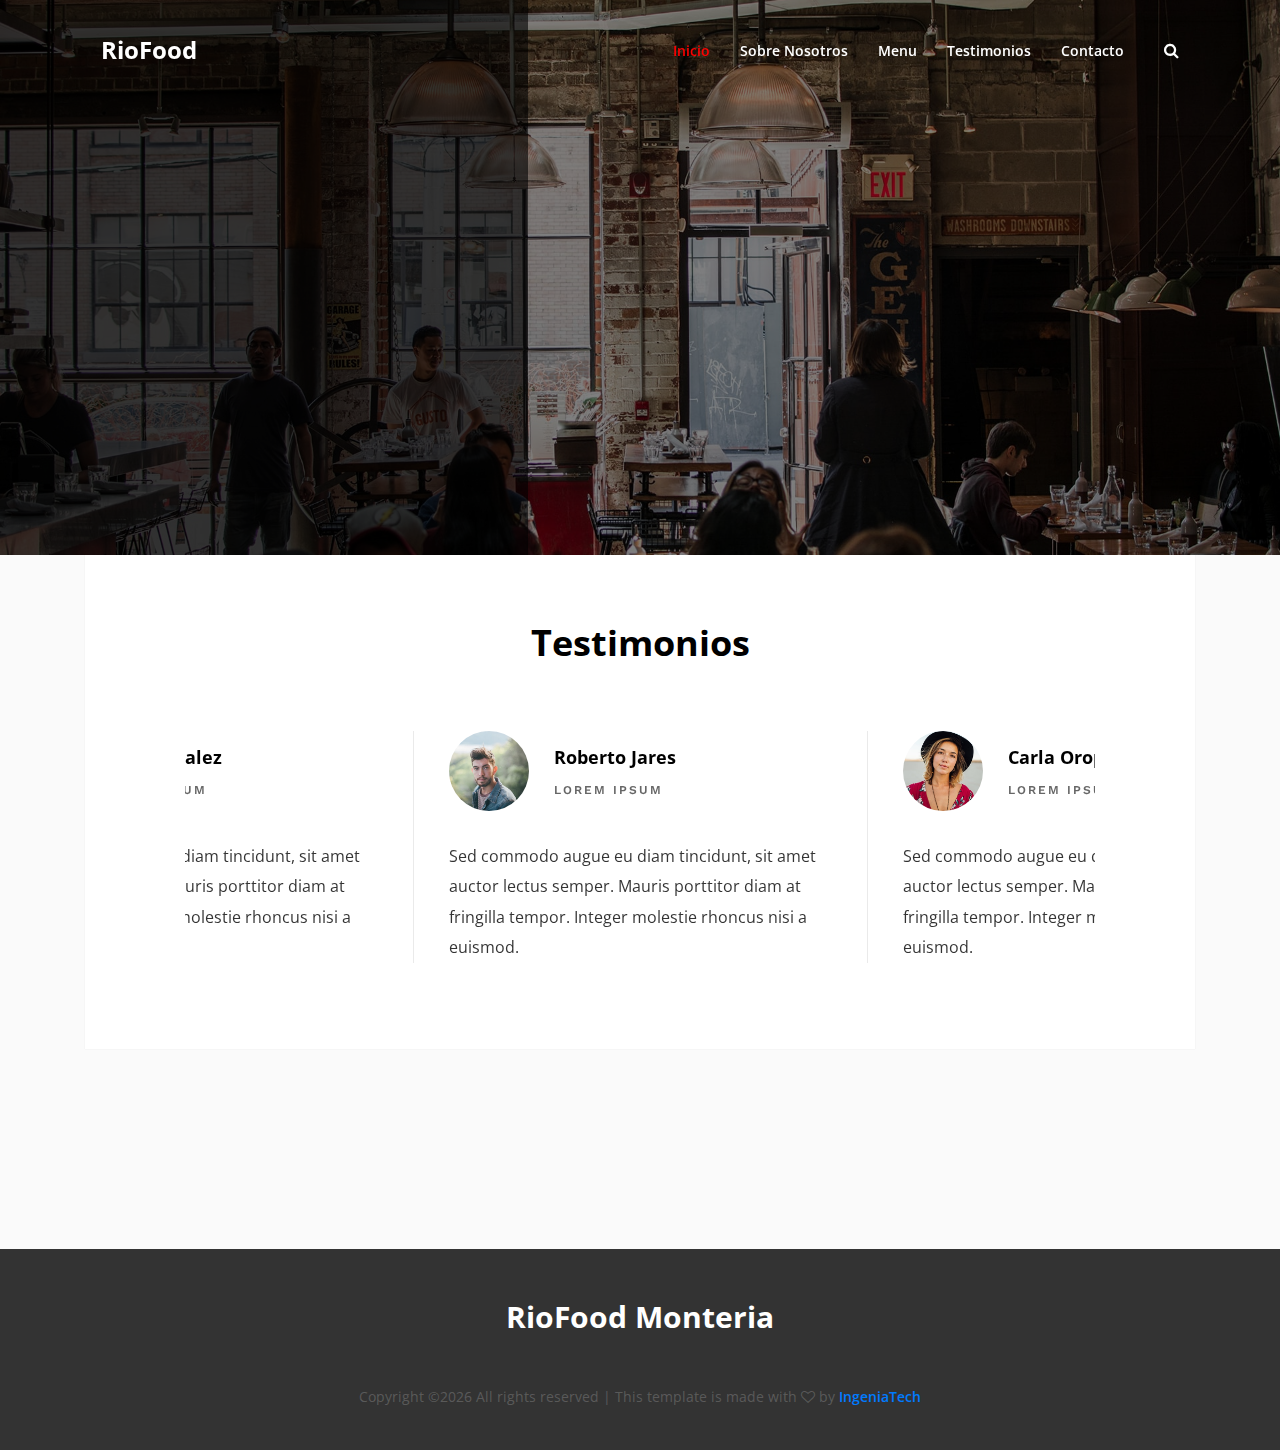
<file: testimonios.html>
<!DOCTYPE html>
<html lang="en">

<head>
    <meta charset="UTF-8">
    <meta name="description" content="">
    <meta http-equiv="X-UA-Compatible" content="IE=edge">
    <meta name="viewport" content="width=device-width, initial-scale=1, shrink-to-fit=no">
    <!-- The above 4 meta tags *must* come first in the head; any other head content must come *after* these tags -->

    <!-- Title -->
    <title>RioFood Monteria - Premium Restaurante</title>

    <!-- Favicon -->
    <link rel="icon" href="img/core-img/favicon.ico">

    <!-- Core Stylesheet -->
    <link href="style.css" rel="stylesheet">

    <!-- Responsive CSS -->
    <link href="css/responsive/responsive.css" rel="stylesheet">

</head>

<body>
    <!-- Preloader -->
    <div id="preloader">
        <div class="caviar-load"></div>
        <div class="preload-icons">
            <img class="preload-1" src="img/core-img/preload-1.png" alt="">
            <img class="preload-2" src="img/core-img/preload-2.png" alt="">
            <img class="preload-3" src="img/core-img/preload-3.png" alt="">
        </div>
    </div>

    <!-- ***** Search Form Area ***** -->
    <div class="caviar-search-form d-flex align-items-center">
        <div class="container">
            <div class="row">
                <div class="col-12">
                    <div class="search-close-btn" id="closeBtn">
                        <i class="pe-7s-close-circle" aria-hidden="true"></i>
                    </div>
                    <form action="#" method="get">
                        <input type="search" name="caviarSearch" id="search" placeholder="Que deseas saber...">
                        <input type="submit" class="d-none" value="submit">
                    </form>
                </div>
            </div>
        </div>
    </div>

    <!-- ***** Header Area Start ***** -->
    <header class="header_area" id="header">
        <div class="container h-100">
            <div class="row h-100">
                <div class="col-12 h-100">
                    <nav class="h-100 navbar navbar-expand-lg align-items-center">
                        <a class="navbar-brand" href="index.html">RioFood</a>
                        <button class="navbar-toggler" type="button" data-toggle="collapse" data-target="#caviarNav" aria-controls="caviarNav" aria-expanded="false" aria-label="Toggle navigation"><span class="fa fa-bars"></span></button>
                        <div class="collapse navbar-collapse" id="caviarNav">
                            <ul class="navbar-nav ml-auto" id="caviarMenu">
                                <li class="nav-item active">
                                    <a class="nav-link" href="index.html">Inicio</a>
                                </li>
                               <!-- <li class="nav-item dropdown">
                                    <a class="nav-link dropdown-toggle" href="#" id="navbarDropdown" role="button" data-toggle="dropdown" aria-haspopup="true" aria-expanded="false">Pages</a>
                                    <div class="dropdown-menu" aria-labelledby="navbarDropdown">
                                        <a class="dropdown-item" href="index.html">Home</a>
                                        <a class="dropdown-item" href="menu.html">Menu</a>
                                        <a class="dropdown-item" href="regular-page.html">Regular Page</a>
                                        <a class="dropdown-item" href="contact.html">Contact</a>
                                    </div>
                                </li>-->
                                <li class="nav-item">
                                    <a class="nav-link" href="regular-page.html">Sobre Nosotros</a>
                                </li>
                                <li class="nav-item">
                                    <a class="nav-link" href="menu.html">Menu</a>
                                </li>
                                
                                <li class="nav-item">
                                    <a class="nav-link" href="#testimonial">Testimonios</a>
                                </li>
                                
                                <li class="nav-item">
                                    <a class="nav-link" href="contact.html">Contacto</a>
                                </li>
                            </ul>
                            <!-- Search Btn -->
                            <div class="caviar-search-btn">
                                <a id="search-btn" href="#"><i class="fa fa-search" aria-hidden="true"></i></a>
                            </div>
                        </div>
                    </nav>
                </div>
            </div>
        </div>
    </header>
    <!-- ***** Header Area End ***** -->

    <!-- ***** Breadcumb Area Start ***** -->
    <div class="breadcumb-area bg-img bg-overlay" style="background-image: url(img/bg-img/hero-5.jpg)">
        <div class="container h-100">
            <div class="row h-100 align-items-center">
                <div class="col-12">
                    <div class="breadcumb-content"></div>
                </div>
            </div>
        </div>
    </div>
    <!-- ***** Breadcumb Area End ***** -->

   <!-- ****** Testimonials Area Start ****** -->
    <section class="caviar-testimonials-area" id="testimonial">
        <div class="container">
            <div class="row">
                <div class="col-12">
                    <div class="testimonials-content">
                        <div class="section-heading text-center">
                            <h2 name="testimonial">Testimonios</h2>
                        </div>
                        <div class="caviar-testimonials-slides owl-carousel">
                            <!-- Single Testimonial Area -->
                            <div class="single-testimonial">
                                <div class="testimonial-thumb-name d-flex align-items-center">
                                    <img src="img/testimonial-img/3.jpg" alt="">
                                    <div class="tes-name">
                                        <h5>Roberto Jares</h5>
                                        <p>lorem ipsum</p>
                                    </div>
                                </div>
                                <p>Sed commodo augue eu diam tincidunt, sit amet auctor lectus semper. Mauris porttitor diam at fringilla tempor. Integer molestie rhoncus nisi a euismod.</p>
                            </div>
                            <!-- Single Testimonial Area -->
                            <div class="single-testimonial">
                                <div class="testimonial-thumb-name d-flex align-items-center">
                                    <img src="img/testimonial-img/2.jpg" alt="">
                                    <div class="tes-name">
                                        <h5>Carla Oropeza</h5>
                                        <p>lorem ipsum</p>
                                    </div>
                                </div>
                                <p>Sed commodo augue eu diam tincidunt, sit amet auctor lectus semper. Mauris porttitor diam at fringilla tempor. Integer molestie rhoncus nisi a euismod.</p>
                            </div>
                            <!-- Single Testimonial Area -->
                            <div class="single-testimonial">
                                <div class="testimonial-thumb-name d-flex align-items-center">
                                    <img src="img/testimonial-img/1.jpg" alt="">
                                    <div class="tes-name">
                                        <h5>Yuri Gonzalez</h5>
                                        <p>lorem ipsum</p>
                                    </div>
                                </div>
                                <p>Sed commodo augue eu diam tincidunt, sit amet auctor lectus semper. Mauris porttitor diam at fringilla tempor. Integer molestie rhoncus nisi a euismod.</p>
                            </div>
                        </div>
                    </div>
                </div>
            </div>
        </div>
    </section>
    <!-- ****** Testimonials Area End ****** -->
    <!-- ***** Regular Page Area End ***** -->

    <!-- ***** Footer Area Start ***** -->
    <footer class="caviar-footer-area">
        <div class="container">
            <div class="row">
                <div class="col-12">
                    <div class="footer-text">
                            <a href="#" class="navbar-brand">RioFood Monteria</a>
                            <!-- Link back to Colorlib can't be removed. Template is licensed under CC BY 3.0. -->
                            <p>Copyright &copy;<script>document.write(new Date().getFullYear());</script> All rights reserved | This template is made with <i class="fa fa-heart-o" aria-hidden="true"></i> by <a href="https://colorlib.com" target="_blank">IngeniaTech</a></p>
                        <!-- Link back to Colorlib can't be removed. Template is licensed under CC BY 3.0. -->
                    </div>
                </div>
            </div>
        </div>
    </footer>
    <!-- ***** Footer Area End ***** -->

    <!-- jQuery-2.2.4 js -->
    <script src="js/jquery/jquery-2.2.4.min.js"></script>
    <!-- Popper js -->
    <script src="js/bootstrap/popper.min.js"></script>
    <!-- Bootstrap js -->
    <script src="js/bootstrap/bootstrap.min.js"></script>
    <!-- All Plugins js -->
    <script src="js/others/plugins.js"></script>
    <!-- Active js -->
    <script src="js/active.js"></script>
</body>
</file>
<file: style.css>
/* ----------------------------------------------
:: Template Name: Caviar - Premium Restaurant Template
:: Template Author: Colorlib
:: Template Author URI: https://colorlib.com
:: Version: v1.0
:: Last Updated: 12-13-2017
---------------------------------------------- */

/* Fonts */

@import url('https://fonts.googleapis.com/css?family=Open+Sans:300,400,600,700|Work+Sans:400,500,600,700');

/* Import CSS */

@import 'css/bootstrap/bootstrap.min.css';
@import 'css/others/animate.css';
@import 'css/others/magnific-popup.css';
@import 'css/others/owl.carousel.min.css';
@import 'css/others/font-awesome.min.css';
@import 'css/others/pe-icon-7-stroke.css';

/* Base CSS */

* {
    margin: 0;
    padding: 0;
}

body {
    font-family: 'Open Sans', sans-serif;
    background-color: #fafafa;
}

h1,
h2,
h3,
h4,
h5,
h6 {
    font-family: 'Open Sans', sans-serif;
    font-weight: 700;
    color: #000;
    line-height: 1.3;
}

p {
    color: rgba(0, 0, 0, 0.8);
    font-size: 16px;
    line-height: 1.9;
    font-weight: 400;
}

.section-padding-150 {
    padding-top: 150px;
    padding-bottom: 150px;
}

.section-padding-150-0 {
    padding-top: 150px;
    padding-bottom: 0;
}

.section-padding-0-150 {
    padding-top: 0;
    padding-bottom: 150px;
}

.section-padding-120-0 {
    padding-top: 120px;
    padding-bottom: 0;
}

.section-padding-0-120 {
    padding-top: 0;
    padding-bottom: 120px;
}

.section-padding-100 {
    padding-top: 100px;
    padding-bottom: 100px;
}

.section-padding-100-0 {
    padding-top: 100px;
    padding-bottom: 0;
}

.section-padding-0-100 {
    padding-top: 0;
    padding-bottom: 100px;
}

img {
    max-width: 100%;
    height: auto;
}

.mt-15 {
    margin-top: 15px;
}

.mt-30 {
    margin-top: 30px;
}

.mt-40 {
    margin-top: 40px;
}

.mt-50 {
    margin-top: 50px;
}

.mt-100 {
    margin-top: 100px;
}

.mt-150 {
    margin-top: 150px;
}

.mr-15 {
    margin-right: 15px;
}

.mr-30 {
    margin-right: 30px;
}

.mr-50 {
    margin-right: 50px;
}

.mr-100 {
    margin-right: 100px;
}

.mb-15 {
    margin-bottom: 15px;
}

.mb-30 {
    margin-bottom: 30px;
}

.mb-50 {
    margin-bottom: 50px;
}

.mb-100 {
    margin-bottom: 100px;
}

.ml-15 {
    margin-left: 15px;
}

.ml-30 {
    margin-left: 30px;
}

.ml-50 {
    margin-left: 50px;
}

.ml-100 {
    margin-left: 100px;
}

ul,
ol {
    margin: 0;
    padding: 0;
}

.pt-200 {
    padding-top: 200px;
}

#scrollUp {
    bottom: 30px;
    font-size: 18px;
    right: 30px;
    width: 40px;
    background-color: #ff0000;
    color: #fff;
    text-align: center;
    height: 40px;
    line-height: 44px;
    border-radius: 3px;
    font-size: 36px;
}

a,
a:hover,
a:focus,
a:active {
    text-decoration: none;
    -webkit-transition-duration: 500ms;
    transition-duration: 500ms;
    font-weight: 600;
    outline: none;
}

li {
    list-style: none;
}

.caviar-table {
    display: table;
    height: 100%;
    left: 0;
    position: relative;
    top: 0;
    width: 100%;
    z-index: 2;
}

.caviar-table-cell {
    display: table-cell;
    vertical-align: middle;
}

.section-heading {
    position: relative;
    z-index: 1;
    margin-bottom: 70px;
}

.section-heading h2 {
    font-size: 36px;
    font-weight: 700;
    line-height: 1;
    margin-bottom: 0;
}

#preloader {
    overflow: hidden;
    background-color: #fff;
    height: 100%;
    left: 0;
    position: fixed;
    top: 0;
    width: 100%;
    z-index: 99999;
}

#preloader .preload-icons {
    position: absolute;
    top: 50%;
    left: 50%;
    width: 50px;
    height: 50px;
    z-index: 8;
    background-color: transparent;
    margin-top: -25px;
    margin-left: -25px;
    text-align: center;
    line-height: 50px;
}

.preload-icons > img {
    position: absolute;
    top: 50%;
    margin-top: -16px;
    left: 50%;
    margin-left: -16px;
}

.caviar-load {
    -webkit-animation: 6000ms linear 0s normal none infinite running caviar-load;
    animation: 6000ms linear 0s normal none infinite running caviar-load;
    background: transparent none repeat scroll 0 0;
    border-color: #ebebeb #ebebeb #ff0000;
    border-radius: 50%;
    border-style: solid;
    border-width: 2px;
    height: 70px;
    position: relative;
    width: 70px;
    z-index: 9;
    top: 50%;
    left: 50%;
    margin-top: -35px;
    margin-left: -35px;
}

@-webkit-keyframes caviar-load {
    0% {
        -webkit-transform: rotate(0deg);
        transform: rotate(0deg);
    }
    100% {
        -webkit-transform: rotate(360deg);
        transform: rotate(360deg);
    }
}

@keyframes caviar-load {
    0% {
        -webkit-transform: rotate(0deg);
        transform: rotate(0deg);
    }
    100% {
        -webkit-transform: rotate(360deg);
        transform: rotate(360deg);
    }
}

#preloader .preload-icons .preload-1 {
    -webkit-animation: 6000ms linear 0s normal none infinite running load-1;
    animation: 6000ms linear 0s normal none infinite running load-1;
}

@-webkit-keyframes load-1 {
    0% {
        opacity: 1;
        -ms-filter: "progid:DXImageTransform.Microsoft.Alpha(Opacity=100)";
    }
    30% {
        opacity: 1;
        -ms-filter: "progid:DXImageTransform.Microsoft.Alpha(Opacity=100)"
    }
    33.333% {
        opacity: 0;
        -ms-filter: "progid:DXImageTransform.Microsoft.Alpha(Opacity=0)"
    }
    100% {
        opacity: 0;
        -ms-filter: "progid:DXImageTransform.Microsoft.Alpha(Opacity=0)"
    }
}

@keyframes load-1 {
    0% {
        opacity: 1;
        -ms-filter: "progid:DXImageTransform.Microsoft.Alpha(Opacity=100)";
    }
    30% {
        opacity: 1;
        -ms-filter: "progid:DXImageTransform.Microsoft.Alpha(Opacity=100)"
    }
    33.333% {
        opacity: 0;
        -ms-filter: "progid:DXImageTransform.Microsoft.Alpha(Opacity=0)"
    }
    100% {
        opacity: 0;
        -ms-filter: "progid:DXImageTransform.Microsoft.Alpha(Opacity=0)"
    }
}

#preloader .preload-icons .preload-2 {
    -webkit-animation: 6000ms linear 0s normal none infinite running load-2;
    animation: 6000ms linear 0s normal none infinite running load-2;
}

@-webkit-keyframes load-2 {
    0% {
        opacity: 0;
        -ms-filter: "progid:DXImageTransform.Microsoft.Alpha(Opacity=0)";
    }
    27% {
        opacity: 0;
        -ms-filter: "progid:DXImageTransform.Microsoft.Alpha(Opacity=0)"
    }
    33.333% {
        opacity: 1;
        -ms-filter: "progid:DXImageTransform.Microsoft.Alpha(Opacity=100)"
    }
    60% {
        opacity: 1;
        -ms-filter: "progid:DXImageTransform.Microsoft.Alpha(Opacity=100)"
    }
    66.666% {
        opacity: 0;
        -ms-filter: "progid:DXImageTransform.Microsoft.Alpha(Opacity=0)"
    }
    100% {
        opacity: 0;
        -ms-filter: "progid:DXImageTransform.Microsoft.Alpha(Opacity=0)"
    }
}

@keyframes load-2 {
    0% {
        opacity: 0;
        -ms-filter: "progid:DXImageTransform.Microsoft.Alpha(Opacity=0)";
    }
    27% {
        opacity: 0;
        -ms-filter: "progid:DXImageTransform.Microsoft.Alpha(Opacity=0)"
    }
    33.333% {
        opacity: 1;
        -ms-filter: "progid:DXImageTransform.Microsoft.Alpha(Opacity=100)"
    }
    60% {
        opacity: 1;
        -ms-filter: "progid:DXImageTransform.Microsoft.Alpha(Opacity=100)"
    }
    66.666% {
        opacity: 0;
        -ms-filter: "progid:DXImageTransform.Microsoft.Alpha(Opacity=0)"
    }
    100% {
        opacity: 0;
        -ms-filter: "progid:DXImageTransform.Microsoft.Alpha(Opacity=0)"
    }
}

#preloader .preload-icons .preload-3 {
    -webkit-animation: 6000ms linear 0s normal none infinite running load-3;
    animation: 6000ms linear 0s normal none infinite running load-3;
}

@-webkit-keyframes load-3 {
    0% {
        opacity: 0;
        -ms-filter: "progid:DXImageTransform.Microsoft.Alpha(Opacity=0)";
    }
    60% {
        opacity: 0;
        -ms-filter: "progid:DXImageTransform.Microsoft.Alpha(Opacity=0)"
    }
    66.666% {
        opacity: 1;
        -ms-filter: "progid:DXImageTransform.Microsoft.Alpha(Opacity=100)"
    }
    94% {
        opacity: 1;
        -ms-filter: "progid:DXImageTransform.Microsoft.Alpha(Opacity=100)"
    }
    100% {
        opacity: 0;
        -ms-filter: "progid:DXImageTransform.Microsoft.Alpha(Opacity=0)"
    }
}

@keyframes load-3 {
    0% {
        opacity: 0;
        -ms-filter: "progid:DXImageTransform.Microsoft.Alpha(Opacity=0)";
    }
    60% {
        opacity: 0;
        -ms-filter: "progid:DXImageTransform.Microsoft.Alpha(Opacity=0)"
    }
    66.666% {
        opacity: 1;
        -ms-filter: "progid:DXImageTransform.Microsoft.Alpha(Opacity=100)"
    }
    94% {
        opacity: 1;
        -ms-filter: "progid:DXImageTransform.Microsoft.Alpha(Opacity=100)"
    }
    100% {
        opacity: 0;
        -ms-filter: "progid:DXImageTransform.Microsoft.Alpha(Opacity=0)"
    }
}

.bg-img {
    background-position: center center;
    background-size: cover;
}

.bg-overlay {
    position: relative;
    z-index: 1;
}

.bg-overlay:after {
    content: '';
    position: absolute;
    width: 100%;
    height: 100%;
    top: 0;
    left: 0;
    background-color: rgba(0, 0, 0, 0.5);
    z-index: -1;
}

.bg-gray {
    background-color: #f9f9f9;
}

.caviar-btn {
    font-family: 'Work Sans', sans-serif;
    min-width: 180px;
    height: 54px;
    border: 1px solid #b2b2b2;
    font-weight: 500;
    background-color: #fff;
    border-radius: 0;
    padding: 0 30px;
    line-height: 52px;
    color: #000;
}

.caviar-btn:hover,
.caviar-btn:focus {
    color: #ff0000;
    font-weight: 500;
}

.caviar-btn > span {
    width: 8px;
    height: 8px;
    background-color: #ff0000;
    display: inline-block;
    border-radius: 50%;
    margin-right: 10px;
}

/* Search Area CSS */

.caviar-search-form {
    width: 100%;
    position: fixed;
    z-index: 99999;
    height: 100px;
    background-color: #000;
    top: -200px;
    left: 0;
    -webkit-transition-duration: 500ms;
    transition-duration: 500ms;
    overflow-x: hidden;
}

.search-form-on .caviar-search-form {
    top: 0;
}

.sticky .caviar-search-form {
    height: 70px;
}

.caviar-search-form form {
    position: relative;
    z-index: 1;
}

.caviar-search-form form input {
    width: 100%;
    border: 1px solid rgba(255, 255, 255, 0.15);
    background-color: transparent;
    height: 50px;
    border-radius: 5px;
    color: #fff;
    padding: 0 20px;
    font-size: 14px;
}

#closeBtn {
    width: 30px;
    height: 30px;
    position: absolute;
    z-index: 9;
    background-color: transparent;
    margin-top: -15px;
    top: 50%;
    border-radius: 50%;
    right: 30px;
    color: #fff;
    cursor: pointer;
    text-align: center;
    opacity: 0.5;
    -ms-filter: "progid:DXImageTransform.Microsoft.Alpha(Opacity=50)";
    -webkit-transition-duration: 500ms;
    transition-duration: 500ms;
}

#closeBtn:hover {
    opacity: 1;
    -ms-filter: "progid:DXImageTransform.Microsoft.Alpha(Opacity=100)";
}

#closeBtn > i {
    line-height: 30px;
    font-size: 28px;
}

/* Header & Menu Area CSS */

.header_area {
    position: fixed;
    width: 100%;
    z-index: 9999;
    height: 100px;
    top: 0;
    left: 0;
    z-index: 99;
    -webkit-transition-duration: 700ms;
    transition-duration: 700ms;
}

.sticky .header_area {
    background-color: rgba(0, 0, 0, 0.85);
    height: 70px;
    z-index: 9999;
}

.navbar-brand {
    color: #fff;
    font-size: 24px;
    font-weight: 700;
    margin-right: 0;
}

.navbar-brand:hover,
.navbar-brand:focus {
    color: #fff;
    font-weight: 700;
}

.navbar-expand-lg .navbar-nav .nav-link {
    padding-right: 15px;
    padding-left: 15px;
    color: #fff;
    font-size: 14px;
}

.navbar-nav .nav-link:hover,
.navbar-nav .nav-item.active .nav-link {
    color: #ff0000;
}

.caviar-search-btn > a {
    color: #fff;
    display: inline-block;
    margin-left: 25px;
}

.dropdown-menu {
    border: none;
}

.dropdown-item {
    font-weight: 600;
    font-size: 14px;
}

.dropdown-item:hover {
    background-color: #ff0000;
    color: #fff;
}

/* Hero Area CSS */

.caviar-hero-area {
    width: 100%;
    position: relative;
    z-index: 1;
    background-position: center center;
    background-size: cover;
    overflow-x: hidden;
}

.single-hero-slides {
    position: relative;
    z-index: 1;
    height: 770px;
    width: 100%;
}

.single-hero-slides:after {
    position: absolute;
    width: calc(50% - 112px);
    background-color: rgba(0, 0, 0, 0.6);
    height: 100%;
    top: 0;
    left: 0;
    content: '';
    z-index: -1;
}

.single-hero-slides:before {
    width: 100%;
    height: 100%;
    position: absolute;
    z-index: -1;
    content: '';
    background-color: rgba(0, 0, 0, 0.3);
    top: 0;
    left: 0;
}

.hero-content h2 {
    font-size: 52px;
    color: #fff;
    margin-bottom: 20px;
}

.hero-content p {
    color: #fff;
    margin-bottom: 70px;
}

.hero-slides-nav {
    width: 375px;
    height: 210px;
    background-color: #ddd;
    position: absolute;
    bottom: 0;
    right: 0;
    z-index: 9;
}

.hero-slides-nav:after {
    position: absolute;
    width: 100%;
    background-color: rgba(0, 0, 0, 0.3);
    height: 100%;
    top: 0;
    left: 0;
    content: '';
    z-index: -1;
}

.caviar-hero-area .owl-next {
    width: 44px;
    height: 44px;
    background-color: #fff;
    position: absolute;
    bottom: 188px;
    border-radius: 50%;
    right: 353px;
    z-index: 10;
    text-align: center;
    line-height: 42px;
    font-size: 22px;
    color: rgba(51, 51, 51, 0.8);
    -webkit-transition-duration: 500ms;
    transition-duration: 500ms;
}

.caviar-hero-area .owl-next:hover {
    background-color: #ff0000;
    color: #fff;
}

.welcome-social-info {
    font-size: 30px;
    width: auto;
    height: auto;
    position: absolute;
    top: 50%;
    right: 50px;
    z-index: 99;
    display: -webkit-box;
    display: -ms-flexbox;
    display: flex;
    -webkit-box-orient: vertical;
    -webkit-box-direction: normal;
    -ms-flex-direction: column;
    flex-direction: column;
    -webkit-transform: translateY(-50%);
    transform: translateY(-50%)
}

.welcome-social-info > a {
    margin-bottom: 30px;
    color: #fff;
}

.welcome-social-info > a:last-child {
    margin-bottom: 0;
}

/* About Us Area CSS */

.caviar-about-us-area {
    overflow-x: hidden;
}

.about-us-thumbnail {
    box-shadow: 3px 5px 45px rgba(0, 0, 0, 0.15);
    position: relative;
    z-index: 1;
}

.about-us-thumbnail > img {
    width: 100%;
}

.about-us-content span {
    font-size: 12px;
    text-transform: uppercase;
    letter-spacing: 2px;
    color: #ff0000;
    font-family: 'Work Sans', sans-serif;
    font-weight: 600;
    margin-bottom: 30px;
    display: block;
}

.about-us-content > p {
    margin-bottom: 0;
}

.about-us-second-part {
    position: relative;
    z-index: 1;
}

.about-us-second-part:after {
    content: 'Chef';
    position: absolute;
    top: 110px;
    font-size: 150px;
    left: 0;
    color: rgba(0, 0, 0, 0.05);
    font-weight: 700;
    line-height: 1;
    z-index: -1;
}

.about-us-second-part:before {
    position: absolute;
    content: "";
    top: 120px;
    left: 110px;
    background-image: url(img/core-img/about-dots.png);
    width: 100%;
    height: 78px;
    z-index: -1;
    background-repeat: no-repeat;
}

/* Dish Menu Area CSS */

.caviar-dish-menu {
    padding-bottom: 200px;
    position: relative;
    z-index: 1;
    overflow-x: hidden
}

.caviar-dish-menu:before {
    position: absolute;
    font-size: 150px;
    right: -10%;
    margin: 0;
    content: 'Especial';
    line-height: 1;
    top: 35%;
    -webkit-transform: rotate(-90deg);
    transform: rotate(-90deg);
    color: rgba(0, 0, 0, 0.05);
    font-weight: 700;
}

.caviar-single-dish {
    padding: 50px 50px 30px;
    position: relative;
    z-index: 1;
    -webkit-transition-duration: 500ms;
    transition-duration: 500ms;
}

.dish-info {
    display: -webkit-box;
    display: -ms-flexbox;
    display: flex;
    -webkit-box-align: center;
    -ms-flex-align: center;
    align-items: center;
    -webkit-box-pack: justify;
    -ms-flex-pack: justify;
    justify-content: space-between;
}

.dish-info .dish-name {
    -webkit-box-flex: 0;
    -ms-flex: 0 0 50%;
    flex: 0 0 50%;
    width: 50%;
    margin-bottom: 0;
    line-height: 1.7;
    -webkit-transition-duration: 500ms;
    transition-duration: 500ms;
}

.dish-price {
    width: 60px;
    height: 60px;
    background-color: #333333;
    border-radius: 50%;
    display: inline-block;
    margin-bottom: 0;
    text-align: center;
    color: #fff;
    line-height: 60px;
    font-weight: 700;
    -webkit-transition-duration: 500ms;
    transition-duration: 500ms;
}

.caviar-single-dish:hover .dish-info .dish-name {
    color: #ff0000;
}

.caviar-single-dish:hover .dish-info .dish-price {
    background-color: #ff0000;
}

.caviar-single-dish:after {
    position: absolute;
    width: calc(100% - 80px);
    height: 100%;
    background-color: #fff;
    content: '';
    top: 0;
    left: 0;
    z-index: -1;
    border-radius: 2px;
    box-shadow: 0 10px 15px rgba(0, 0, 0, 0.15);
}

.menu-heading {
    position: relative;
    z-index: 1;
}

.menu-heading > a {
    position: absolute;
    right: 0;
    top: 0;
    border: none;
    z-index: 9;
}

.caviar-dish-menu .row .col-12:first-child .caviar-single-dish:before {
    position: absolute;
    height: 100%;
    background-image: url(img/core-img/special-dots.png);
    width: calc(100% - 50px);
    content: '';
    top: -50px;
    left: -50px;
    z-index: -1;
    background-repeat: no-repeat;
}

/* Awards Area CSS */

.caviar-awards-area {
    padding-bottom: 200px;
}

.caviar-awards-area .section-heading {
    margin-bottom: 0;
}

.testimonials-content {
    padding: 70px 100px;
    background-color: #fff;
    box-shadow: 0 0 1px rgba(0, 0, 0, 0.1);
}

/* Testimonials Area CSS */

.caviar-testimonials-area {
    padding-bottom: 200px;
}

.single-testimonial {
    padding: 0 35px;
}

.testimonial-thumb-name {
    margin-bottom: 30px;
}

.testimonial-thumb-name > img {
    width: 80px!important;
    height: 80px!important;
    margin-right: 25px;
    border-radius: 50%;
}

.testimonial-thumb-name .tes-name > h5 {
    font-size: 18px;
    margin-bottom: 15px;
}

.testimonial-thumb-name .tes-name > p {
    line-height: 1;
    text-transform: uppercase;
    letter-spacing: 2px;
    color: rgba(0, 0, 0, 0.6);
    font-size: 12px;
    font-weight: 600;
    font-family: 'Work Sans', sans-serif;
    margin-bottom: 0;
}

.caviar-testimonials-slides .center .single-testimonial {
    border-left: 1px solid #eaeaea;
    border-right: 1px solid #eaeaea;
}

/* Reservation Area CSS */

.caviar-reservation-area,
.caviar-contact-area {
    overflow-x: hidden;
}

.reservation-form-area,
.contact-form-area {
    width: calc(50% - 100px);
}

.reservation-side-thumb {
    width: calc(50% + 100px);
}

.reservation-form,
.contact-form {
    width: 390px;
    margin-right: 67.5px;
}

.reservation-form .form-control,
.contact-form .form-control {
    border: none;
    border-bottom: 1px solid #c1c1c1;
    border-radius: 0;
    margin-bottom: 15px;
    padding: 15px 0;
    font-size: 14px;
    line-height: 1;
    background-color: transparent;
    color: rgba(51, 51, 51, 0.60);
}

.reservation-form .form-control:focus,
.contact-form .form-control:focus {
    box-shadow: none;
    color: rgba(51, 51, 51, 1);
}

.reservation-form textarea.form-control,
.contact-form textarea.form-control {
    border: none;
    height: 120px;
}

/* Footer Area CSS */

.caviar-footer-area {
    background-color: #333333;
    padding: 40px 0;
    text-align: center;
}

.caviar-footer-area .navbar-brand {
    font-size: 30px;
    margin-bottom: 40px;
}

.footer-text > p {
    color: rgba(255, 255, 255, 0.2);
    font-size: 14px;
    margin-bottom: 0;
}

/* Breadcumb Area CSS */

.breadcumb-area {
    position: relative;
    z-index: 1;
    height: 555px;
}

.breadcumb-content {
    padding-top: 100px;
}

.breadcumb-content h2 {
    color: #fff;
    font-size: 60px;
    line-height: 1;
    margin-bottom: 70px;
}

.breadcumb-area:before {
    width: calc(50% - 112px);
    height: 100%;
    top: 0;
    left: 0;
    background-color: rgba(0, 0, 0, 0.6);
    content: "";
    position: absolute;
}

/* Menu Area CSS */

.caviar-projects-menu {
    margin-bottom: 80px;
    position: relative;
    z-index: 1;
}

.portfolio-menu button {
    border: none;
    background-color: transparent;
    font-size: 12px;
    font-weight: 600;
    text-transform: uppercase;
    letter-spacing: 2px;
    margin: 0 15px;
    cursor: pointer;
    color: rgba(0, 0, 0, 0.60);
    font-family: 'Work Sans', sans-serif;
    outline: none;
}

.portfolio-menu button.active {
    color: #ff0000;
}

.single_menu_item {
    margin-bottom: 70px;
}

.single_menu_item:last-child {
    margin-bottom: 0;
}

.dish-description {
    margin: 0 70px;
}

.dish-description h3 {
    font-size: 30px;
    margin-bottom: 20px;
}

.dish-description p {
    margin-bottom: 0;
}

.dish-value > h3 {
    color: #ff0000;
    font-size: 30px;
    margin-bottom: 0;
}

.food-menu-title > h2 {
    font-size: 150px;
    color: rgba(0, 0, 0, 0.05);
    -webkit-transform: rotate(-90deg);
    transform: rotate(-90deg);
    position: relative;
    z-index: 1;
    top: 420px;
}

.caviar-menu-slides .owl-nav {
    width: 100%;
    height: 150px;
    display: -webkit-box;
    display: -ms-flexbox;
    display: flex;
    -webkit-box-align: center;
    -ms-flex-align: center;
    align-items: center;
    -webkit-box-pack: end;
    -ms-flex-pack: end;
    justify-content: flex-end;
}

.caviar-menu-slides .owl-nav .owl-prev,
.caviar-menu-slides .owl-nav .owl-next {
    width: 44px;
    height: 44px;
    background-color: rgba(51, 51, 51, 0.5);
    border-radius: 50%;
    line-height: 42px;
    font-size: 20px;
    color: #fff;
    margin-right: 30px;
    text-align: center;
    -webkit-transition-duration: 500ms;
    transition-duration: 500ms;
}

.caviar-menu-slides .owl-nav .owl-prev:hover,
.caviar-menu-slides .owl-nav .owl-next:hover {
    background-color: rgba(51, 51, 51, 1);
}

.caviar-menu-slides .owl-nav .owl-next {
    margin-right: 0;
}

/* Contact Area CSS */

.breadcumb-content > p {
    color: #fff;
    font-size: 14px;
    font-weight: 600;
    margin-bottom: 20px;
}

.breadcumb-content p i {
    width: 35px;
}

.breadcumb-content p a {
    color: #fff;
    margin-right: 15px;
    display: inline-block;
}

/* Google Maps Area CSS */

.caviar-map-area {
    width: calc(50% + 125px);
    height: 500px;
    position: relative;
    z-index: 1;
}

#googleMap {
    width: 100%;
    height: 100%;
}

.contact-form-title p {
    font-size: 12px;
    text-transform: uppercase;
    font-weight: 600;
    letter-spacing: 2px;
    color: #ff0000;
    margin-bottom: 40px;
    font-family: 'Work Sans', sans-serif;
}

/* Regular Page Area CSS */

.regular-page-content .post-title h2 {
    font-size: 36px;
    line-height: 1.5;
    margin-bottom: 20px;
}

.regular-page-content .post-title > a {
    color: #ff0000;
    font-size: 12px;
    text-transform: uppercase;
    letter-spacing: 2px;
    font-family: 'Work Sans', sans-serif;
}

.regular-page-content .post-title {
    margin-bottom: 50px;
}

blockquote {
    margin: 50px 0;
    display: -webkit-box;
    display: -ms-flexbox;
    display: flex;
    -webkit-box-align: start;
    -ms-flex-align: start;
    align-items: flex-start;
}

blockquote img {
    width: 30px;
    margin-right: 40px;
    padding-top: 12px;
}

.blockquote-content h6 {
    line-height: 2;
}

.blockquote-content p {
    color: rgba(0, 0, 0, 0.6);
    margin-bottom: 0;
    font-weight: 600;
}
</file>
<file: css/responsive/responsive.css>
@media (min-width: 992px) and (max-width: 1199px) {
    .single-hero-slides {
        height: 650px
    }
    .hero-content h2 {
        font-size: 42px
    }
    .caviar-single-dish {
        padding: 25px 25px 15px
    }
    .caviar-single-dish:after {
        width: calc(100% - 55px)
    }
    .testimonials-content {
        padding: 50px
    }
    .section-heading {
        margin-bottom: 40px
    }
    .reservation-form,
    .contact-form {
        width: 400px;
        margin-right: 30px;
        padding-left: 15px
    }
    .reservation-form textarea.form-control,
    .contact-form textarea.form-control {
        height: 90px
    }
    .caviar-footer-area .navbar-brand {
        margin-bottom: 20px
    }
    .dish-description {
        margin: 0 50px
    }
}
@media (min-width: 768px) and (max-width: 991px) {
    .navbar-toggler {
        border: 2px solid #fff;
        color: #fff;
        margin: 26px 0
    }
    .sticky .navbar-toggler {
        margin: 11px 0
    }
    #caviarNav {
        padding: 30px;
        background-color: rgba(0, 0, 0, 0.95);
        box-shadow: 1px 9px 10px rgba(255, 255, 255, 0.15);
        border-radius: 0 0 3px 3px
    }
    .single-hero-slides {
        height: 600px
    }
    .hero-content h2 {
        font-size: 42px
    }
    .single-hero-slides:after {
        width: 50%
    }
    .hero-slides-nav {
        width: 300px;
        height: 170px
    }
    .caviar-hero-area .owl-next {
        bottom: 148px;
        right: 278px
    }
    .section-heading {
        margin-bottom: 30px
    }
    .about-us-second-part:after {
        top: 145px;
        font-size: 100px
    }
    .about-us-second-part:before {
        left: 50px
    }
    .caviar-single-dish {
        padding: 15px
    }
    .caviar-single-dish:after {
        width: calc(100% - 45px)
    }
    .dish-info .dish-name {
        font-size: 14px
    }
    .caviar-dish-menu:before {
        font-size: 100px;
        right: -20%;
        top: 30%
    }
    .testimonials-content {
        padding: 30px
    }
    .reservation-form,
    .contact-form {
        width: 300px;
        margin-right: 30px;
        padding: 50px 0
    }
    .breadcumb-area:before,
    .reservation-side-thumb,
    .reservation-form-area,
    .contact-form-area {
        width: 50%
    }
    .caviar-about-us-area {
        padding: 100px 0
    }
    .caviar-testimonials-area,
    .caviar-dish-menu,
    .caviar-awards-area {
        padding-bottom: 100px
    }
    .dish-description {
        margin: 0 30px
    }
    .dish-description h3 {
        font-size: 20px;
        margin-bottom: 10px
    }
    .caviar-map-area {
        width: 50%
    }
}
@media (min-width: 320px) and (max-width: 767px) {
    .navbar-toggler {
        border: 2px solid #fff;
        color: #fff;
        margin: 26px 0
    }
    .sticky .navbar-toggler {
        margin: 11px 0
    }
    #caviarNav {
        padding: 15px;
        background-color: rgba(0, 0, 0, 0.95);
        box-shadow: 1px 9px 10px rgba(255, 255, 255, 0.15);
        border-radius: 0 0 3px 3px
    }
    .single-hero-slides {
        height: 600px
    }
    .hero-content h2 {
        font-size: 36px
    }
    .single-hero-slides:after {
        width: 60%
    }
    .hero-slides-nav {
        width: 200px;
        height: 100px
    }
    .caviar-hero-area .owl-next {
        bottom: 78px;
        right: 178px
    }
    .welcome-social-info {
        right: 15px
    }
    .hero-content p {
        margin-bottom: 30px
    }
    .caviar-about-us-area {
        padding: 70px 0
    }
    .caviar-testimonials-area,
    .caviar-dish-menu,
    .caviar-awards-area {
        padding-bottom: 100px
    }
    .about-us-thumbnail {
        margin: 30px 0
    }
    .about-us-second-part:after {
        font-size: 60px
    }
    .about-us-second-part:before {
        top: 100px;
        left: 0
    }
    .section-heading {
        text-align: left !important
    }
    .section-heading h2 {
        font-size: 30px
    }
    .caviar-single-dish {
        padding: 20px;
        margin-bottom: 50px
    }
    .caviar-dish-menu .row .col-12:first-child .caviar-single-dish:before {
        top: -15px;
        left: -15px
    }
    .caviar-single-dish:after {
        width: calc(100% - 45px)
    }
    .caviar-awards > img {
        margin: 15px 30px
    }
    .caviar-awards-area .section-heading {
        margin-bottom: 30px
    }
    .testimonials-content {
        padding: 15px
    }
    .reservation-side-thumb,
    .reservation-form-area,
    .contact-form-area {
        width: 100%
    }
    .reservation-form,
    .contact-form {
        width: 100%;
        margin-right: 0;
        padding: 50px 15px
    }
    .caviar-dish-menu:before {
        right: -50%
    }
    .breadcumb-area:before {
        width: 70%
    }
    .portfolio-menu button {
        font-size: 12px;
        letter-spacing: 1px;
        margin: 0 5px
    }
    .food-menu-title > h2 {
        font-size: 80px;
        top: 200px
    }
    .dish-description h3 {
        font-size: 14px;
        margin-bottom: 10px
    }
    .dish-description {
        margin: 30px 0
    }
    .caviar-map-area {
        width: 100%
    }
}
@media (min-width: 576px) and (max-width: 767px) {
    .dish-description {
        margin: 0 30px
    }
    .dish-description p {
        font-size: 14px
    }
    .caviar-awards > img {
        margin: 0 7.5px
    }
}
</file>
